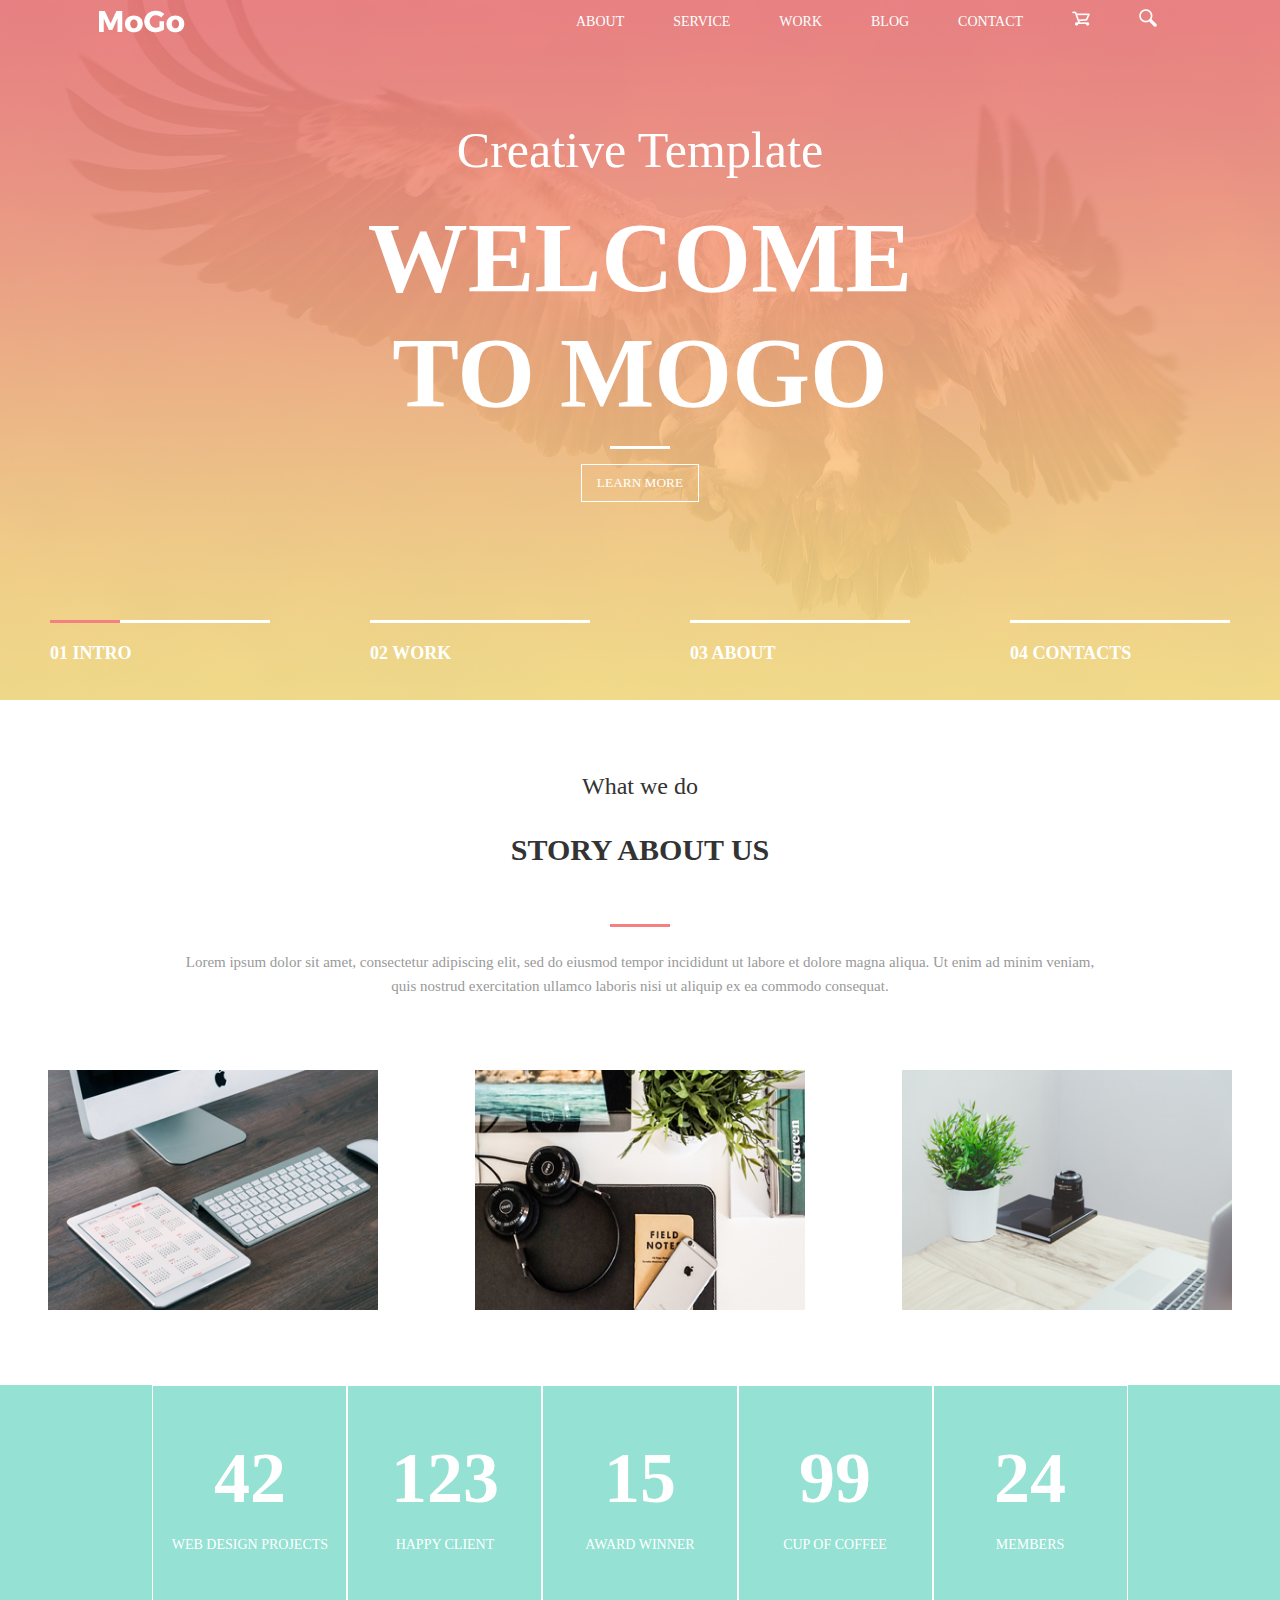
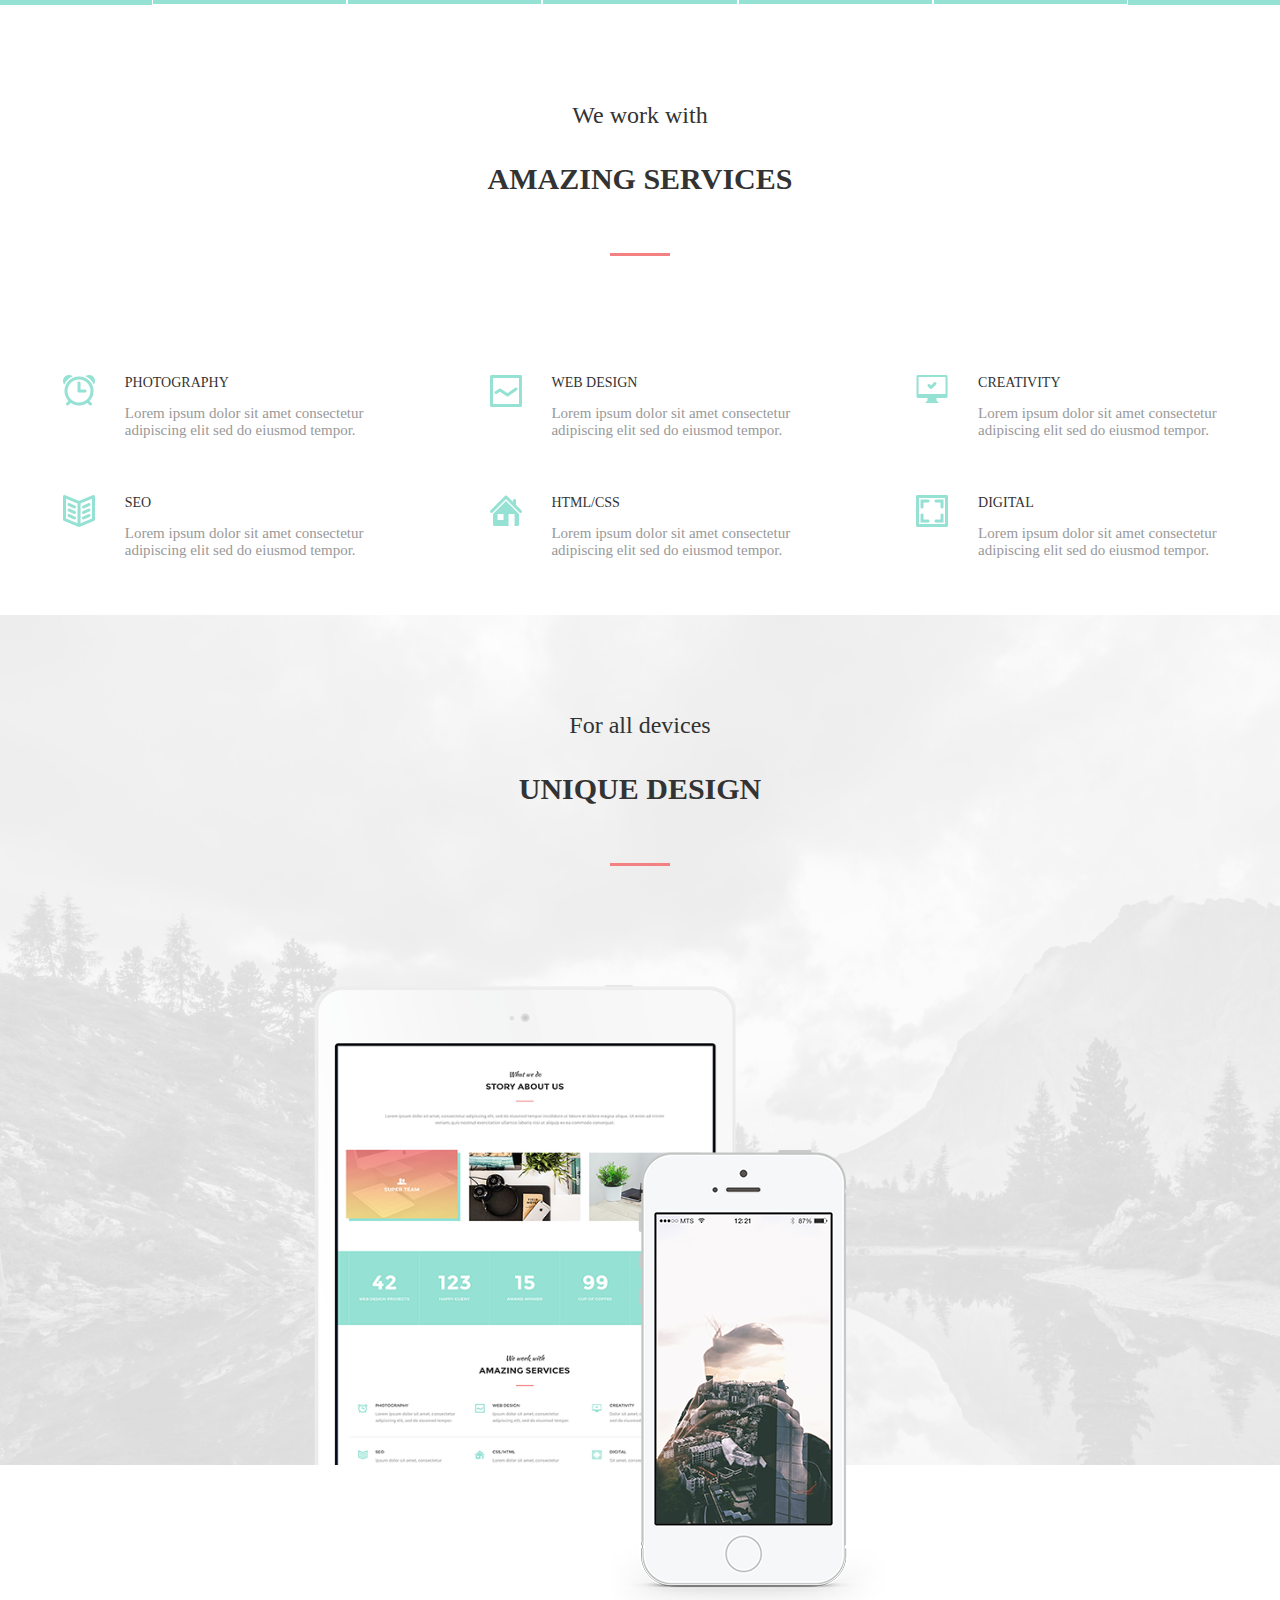
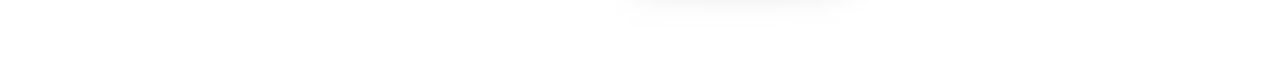
<file: Mogo/index.html>
<!DOCTYPE html>
<html lang="en">
<head>
    <meta charset="UTF-8">
    <meta http-equiv="X-UA-Compatible" content="IE=edge">
    <meta name="viewport" content="width=device-width, initial-scale=1.0">
    <link rel="stylesheet" href="style.css">
    <title>Document</title>
</head>
<body>
    <div class="start">
        <div class="background">
            <img src="images/Layer 15.png" alt="">
        </div>
        <header>
            <div class="logo">
                <img src="images/MoGo.png" alt="">
            </div>
            <div class="menu">
                <ul>
                    <li>About</li>
                    <li>Service</li>
                    <li>Work</li>
                    <li>Blog</li>
                    <li>Contact</li>
                    <li>
                        <img src="images/SHOPPING CART.png" alt="">
                    </li>
                    <li>
                        <img src="images/MAGNIFYING GLASS.png" alt="">
                    </li>
                </ul>
            </div>
        </header>
        <div class="text">
            <div class="creative">Creative Template</div>
            <div class="welcome">Welcome</div>
            <div class="welcome">To Mogo</div> 
            <div class="line3">
            <div class="line2"></div>
            </div>
            <div class="but">
                <button>Learn more</button>
            </div>
        </div>
        <div class="bottom">
            <div class="section">
                <div class="line4"></div>
                <div class="line5"></div>
                <p>01 Intro</p>
            </div>
            <div class="section">
                <div class="line4"></div>
                <p>02 Work</p>
            </div>
            <div class="section">
                <div class="line4"></div>
                <p>03 About</p>
            </div>
            <div class="section">
                <div class="line4"></div>
                <p>04 Contacts</p>
            </div>
        </div>
    </div>
    <div class="sec1">
        <p class="what">What we do</p>
        <p class="story">Story about us</p>
        <div class="line7">
            <div class="line6"></div>
        </div>
        <p class="lorem">Lorem ipsum dolor sit amet, consectetur adipiscing elit, sed do eiusmod tempor incididunt ut labore et dolore magna aliqua. Ut enim ad minim veniam,</p>
        <p class="lorem">quis nostrud exercitation ullamco laboris nisi ut aliquip ex ea commodo consequat.</p>
    </div>
    <div class="sec2">
        <div>
            <img src="images/img1.png" alt="" class="img">
            <img src="images/USERS.png" alt="" class="user">
        </div>
        <div>
            <img src="images/img2.png" alt="" class="img">
            <img src="images/USERS.png" alt="" class="user">
        </div>
        <div>
            <img src="images/img3.png" alt="" class="img">
            <img src="images/USERS.png" alt="" class="user">
        </div>
    </div>
    <div class="sec3">
        <div class="number1">
        </div>
        <div class="numbers">
            <div>42</div>
            <p>Web Design Projects</p>
        </div>
        <div class="numbers">
            <div>123</div>
            <p>happy client</p>
        </div>
        <div class="numbers">
            <div>15</div>
            <p>award winner</p>
        </div>
        <div class="numbers">
            <div>99</div>
            <p>cup of coffee</p>
        </div>
        <div class="numbers">
            <div>24</div>
            <p>members</p>
        </div>
        <div class="number1">
        </div>
    </div>
    <div class="sec1">
        <p class="what">We work with</p>
        <p class="story">Amazing Services</p>
        <div class="line7">
            <div class="line6"></div>
        </div>
    </div>
    <div class="sec4">
        <div class="sec5">
            <div> <img src="images/ALARM.png" alt=""> </div>
            <div class="text1">
                <p class="photo">PHOTOGRAPHY</p>
                <p class="lorem1">Lorem ipsum dolor sit amet consectetur </p>
                <p class="lorem1">adipiscing elit sed do eiusmod tempor.</p>
            </div>
        </div>
        <div class="sec5">
            <div> <img src="images/LINE GRAPH.png" alt=""> </div>
            <div class="text1">
                <p class="photo">web design</p>
                <p class="lorem1">Lorem ipsum dolor sit amet consectetur </p>
                <p class="lorem1">adipiscing elit sed do eiusmod tempor.</p>
            </div>
        </div>
        <div class="sec5">
            <div> <img src="images/COMPUTER _ OK.png" alt=""> </div>
            <div class="text1">
                <p class="photo">creativity</p>
                <p class="lorem1">Lorem ipsum dolor sit amet consectetur </p>
                <p class="lorem1">adipiscing elit sed do eiusmod tempor.</p>
            </div>
        </div>
    </div>
    <div class="sec4">
        <div class="sec5">
            <div> <img src="images/BOOK 2.png" alt=""> </div>
            <div class="text1">
                <p class="photo">seo</p>
                <p class="lorem1">Lorem ipsum dolor sit amet consectetur </p>
                <p class="lorem1">adipiscing elit sed do eiusmod tempor.</p>
            </div>
        </div>
        <div class="sec5">
            <div> <img src="images/HOME.png" alt=""> </div>
            <div class="text1">
                <p class="photo">html/css</p>
                <p class="lorem1">Lorem ipsum dolor sit amet consectetur </p>
                <p class="lorem1">adipiscing elit sed do eiusmod tempor.</p>
            </div>
        </div>
        <div class="sec5">
            <div> <img src="images/IMAGE.png" alt=""> </div>
            <div class="text1">
                <p class="photo">digital</p>
                <p class="lorem1">Lorem ipsum dolor sit amet consectetur </p>
                <p class="lorem1">adipiscing elit sed do eiusmod tempor.</p>
            </div>
        </div>
    </div>
    <div class="sec6">
        <div class="sec1">
            <p class="what">For all devices</p>
            <p class="story">UNIQUE DESIGN</p>
            <div class="line7">
                <div class="line6"></div>
            </div>
        </div>
        <div class="ipad">
            <img src="images/ipad.png" alt="">
        </div>
        <div class="iphone">
            <img src="images/iphone.png" alt="">
        </div>
    </div>
    <div class="sec7"></div>

</body>
</html>
</file>
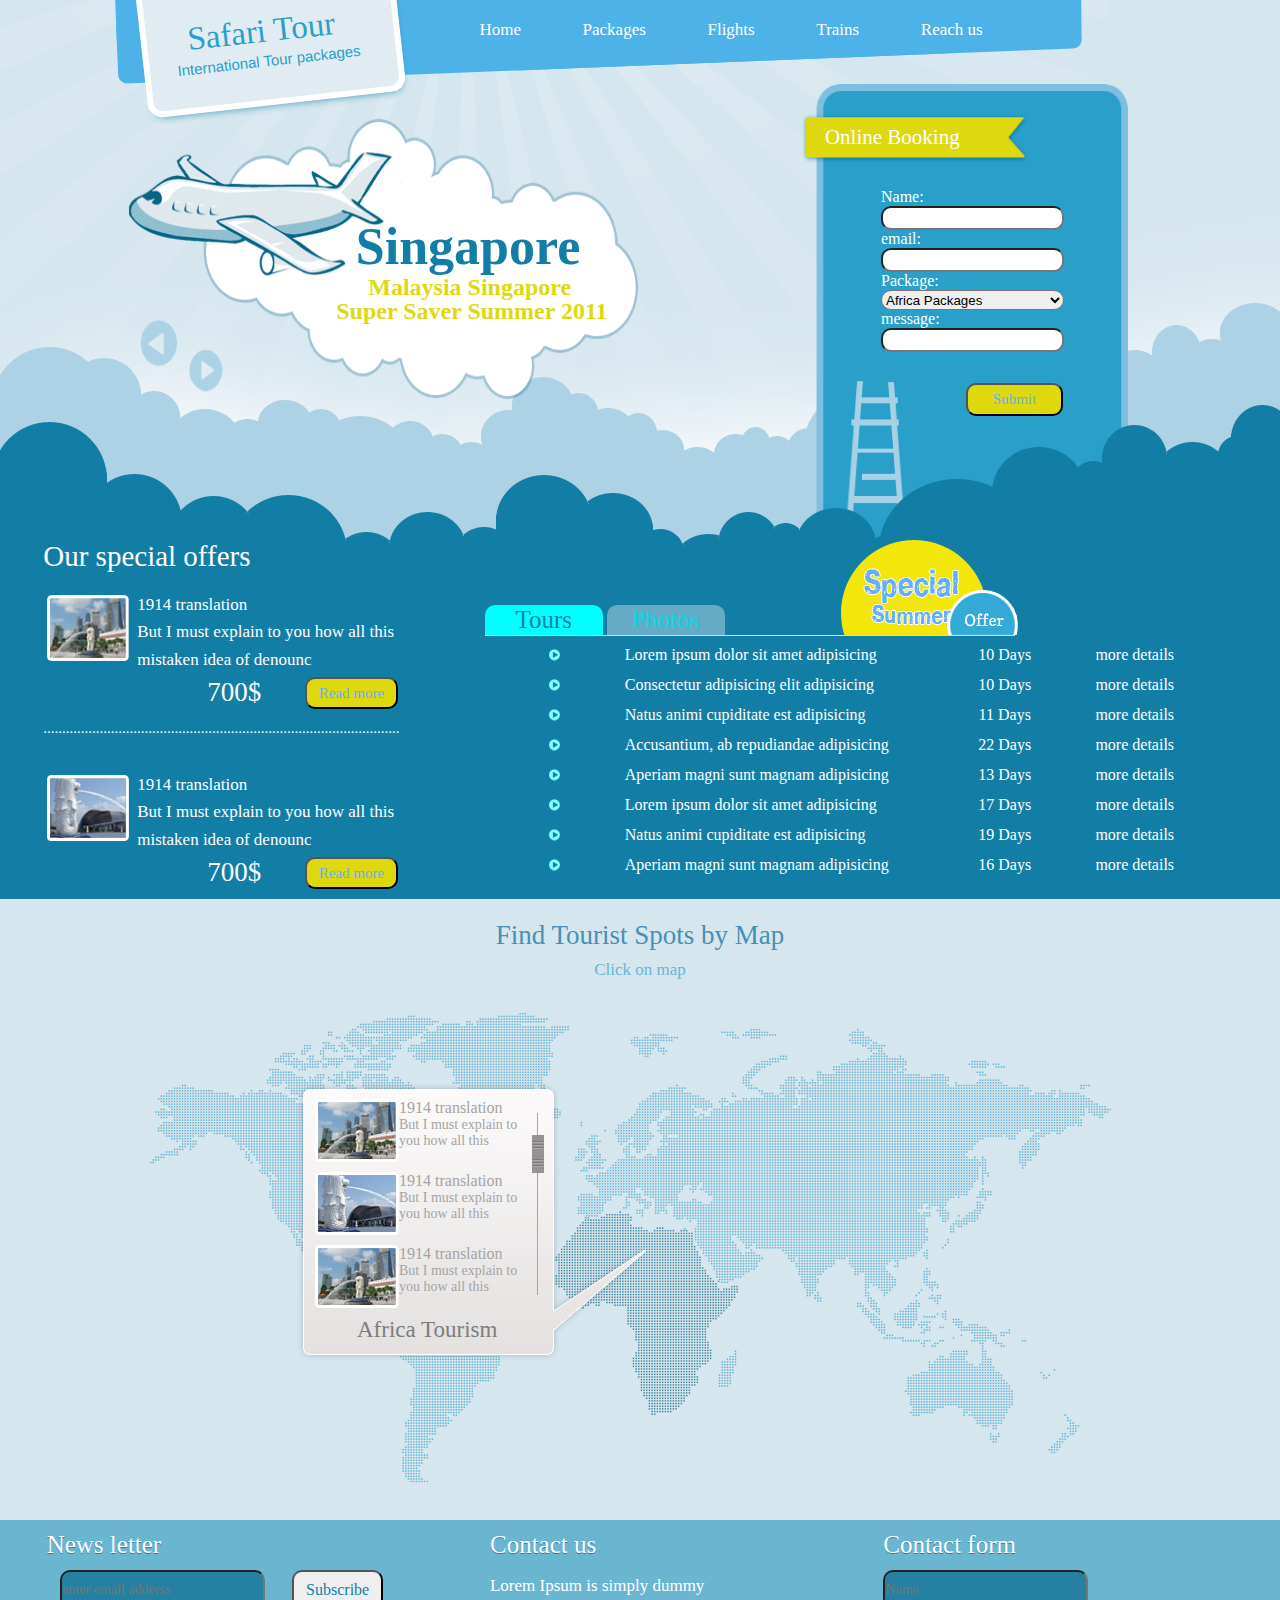
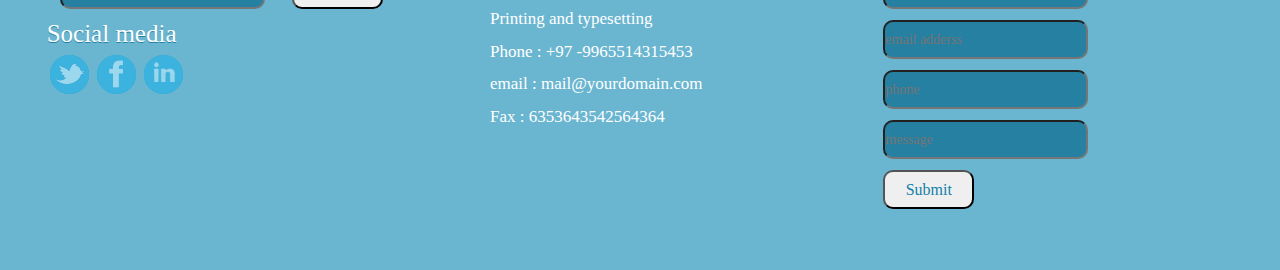
<file: SafariTours/index.html>
<!DOCTYPE html>
<html lang="en">
<head>
    <meta charset="UTF-8">
    <meta http-equiv="X-UA-Compatible" content="IE=edge">
    <meta name="viewport" content="width=device-width, initial-scale=1.0">
    <link rel="stylesheet" href="style.css">
    <title>Document</title>
</head>
<body>
    <div class="start">
        <header>
            <div class="logo">
                <img src="img/logo.png" alt="">
                <p class="safari">Safari Tour</p>
                <p class="int">International Tour packages</p>
            </div>
            <div class="menu">
                <img src="img/menu.png" alt="">
                <ul>
                    <li>Home</li>
                    <li>Packages</li>
                    <li>Flights</li>
                    <li>Trains</li>
                    <li>Reach us</li>
                </ul>
            </div>
        </header>
        <div class="plane">
            <img src="img/plane.png" alt="">
            <p class="singapore">Singapore</p>
            <p class="summer1">Malaysia Singapore</p>
            <p class="summer">Super Saver Summer 2011</p>
        </div>
        <div class="onlinebooking">
            <img src="img/booking bg.png" alt="" class="booking">
            <p>Online Booking</p>
            <div class="form">
                <div class="name">Name:</div> <input type="text">
                <div class="name">email:</div><input type="text">
                <div class="name">Package:</div> 
                <select name="package" id="">
                    <option value="1">Africa Packages</option>
                    <option value="2">The USA Packages</option>
                    <option value="3">Italy Packages</option>
                    <option value="4">Spain Packages</option>
                    <option value="5">Russia Packages</option>
                </select>
                <div class="name">message:</div><input type="text">
                <button>Submit</button>
            </div>
        </div>
        <div class="clouds">
            <img src="img/cloud 2.png" alt="" class="cloud2">
            <img src="img/cloud 1.png" alt="" class="cloud1">
        </div>
    </div>
    <div class="sec1">
        <div class="our">
        <div>
            <p>Our special offers</p>
            <div class="sec2">
                <img src="img/Layer 19.png" alt="">
                <div class="text">
                    <p>1914 translation </p>
                    <p>But I must explain to you how all this</p> 
                    <p>mistaken idea of denounc</p>
                </div>
            </div>
            <div class="price">
                <div class="readmore">
                    <p>700$</p>
                    <button>Read more</button>
                </div>
            </div>
            <div class="line1">
                <p>...............................................................................................</p>
            </div>
            <div class="sec2">
                 <img src="img/Layer 19 copy.png" alt="">
                 <div class="text">
                    <p>1914 translation </p>
                    <p>But I must explain to you how all this</p> 
                    <p>mistaken idea of denounc</p>
                </div>
            </div>
            <div class="price">
                <div class="readmore">
                    <p>700$</p>
                    <button>Read more</button>
                </div>
            </div>
        </div>
        <div>
            <div class="offer">
                <img src="img/Offer.png" alt=""> 
                <div  class="sec3">
                    <div class="tour">Tours</div>
                    <div class="photos">Photos</div>
                </div>
            </div>
            <div class="sec4">
                <div class="icons">
                   <div class="icon"><img src="img/arrow.png" alt=""></div> 
                   <div class="icon"><img src="img/arrow.png" alt=""></div>
                   <div class="icon"><img src="img/arrow.png" alt=""></div>
                   <div class="icon"><img src="img/arrow.png" alt=""></div>
                   <div class="icon"><img src="img/arrow.png" alt=""></div>
                   <div class="icon"><img src="img/arrow.png" alt=""></div>
                   <div class="icon"><img src="img/arrow.png" alt=""></div>
                   <div class="icon"><img src="img/arrow.png" alt=""></div>
                </div>
                <div class="text2">
                    <div>Lorem ipsum dolor sit amet adipisicing</div>
                    <div>Consectetur adipisicing elit adipisicing</div>
                    <div>Natus animi cupiditate est adipisicing</div>
                    <div>Accusantium, ab repudiandae adipisicing</div>
                    <div>Aperiam magni sunt magnam adipisicing</div>
                    <div>Lorem ipsum dolor sit amet adipisicing</div>
                    <div>Natus animi cupiditate est adipisicing</div>
                    <div>Aperiam magni sunt magnam adipisicing</div>
                </div>
                <div class="days">
                    <div>10 Days</div>
                    <div>10 Days</div>
                    <div>11 Days</div>
                    <div>22 Days</div>
                    <div>13 Days</div>
                    <div>17 Days</div>
                    <div>19 Days</div>
                    <div>16 Days</div>
                </div>
                <div class="details">
                    <div>more details</div>
                    <div>more details</div>
                    <div>more details</div>
                    <div>more details</div>
                    <div>more details</div>
                    <div>more details</div>
                    <div>more details</div>
                    <div>more details</div>
                </div>
            </div>
        </div>
       </div> 
    </div>
    <div class="sec5">
        <div class="title">
            <p class="find">Find Tourist Spots by Map</p>
            <p class="click">Click on map</p>
        </div>
        <div class="sec6">
            <div class="sec7">
                <img src="img/Layer 19.png" alt="">
                    <div>
                        <p class="translation">1914 translation </p>
                        <p class="explain">But I must explain to </p> 
                        <p class="explain">you how all this</p>
                    </div>
            </div>
            <div class="sec7">
                <img src="img/Layer 19 copy.png" alt="">
                    <div>
                        <p class="translation">1914 translation </p>
                        <p class="explain">But I must explain to </p> 
                        <p class="explain">you how all this</p>
                    </div>
            </div>
            <div class="sec7">
                <img src="img/Layer 19.png" alt="">
                    <div>
                        <p class="translation">1914 translation </p>
                        <p class="explain">But I must explain to </p> 
                        <p class="explain">you how all this</p>
                    </div>
            </div>
        </div>
        <p class="africa">Africa Tourism</p>
    </div>
    <div class="sec8">
        <div class="sec9">
            <p>News letter</p>
            <div class="sec10">
                 <input type="text" name="" id="" placeholder="enter email adderss">
                 <button class="butt">Subscribe</button>
            </div>
            <p>Social media</p>
            <div class="icon">
                <img src="img/tw.png" alt="">
                <img src="img/fb.png" alt="">
                <img src="img/in.png" alt="">
            </div>
        </div>
        <div class="sec11">
            <p class="contact">Contact us</p>
            <p class="info">Lorem Ipsum is simply dummy </p>  
            <p class="info">Printing and typesetting</p>  
            <p class="info">Phone : +97 -9965514315453</p> 
            <p class="info">email : mail@yourdomain.com</p>
            <p class="info">Fax : 6353643542564364</p>
        </div>
        <div class="sec12">
            <p>Contact form</p>
            <div><input type="text" placeholder="Name"></div>
            <div><input type="text" placeholder="email adderss"></div>
            <div><input type="number" placeholder="phone"></div>
            <div><input type="text" placeholder="message"></div>
            <div><button class="butt">Submit</button></div>
        </div>
    </div>
</body>
</html>
</file>
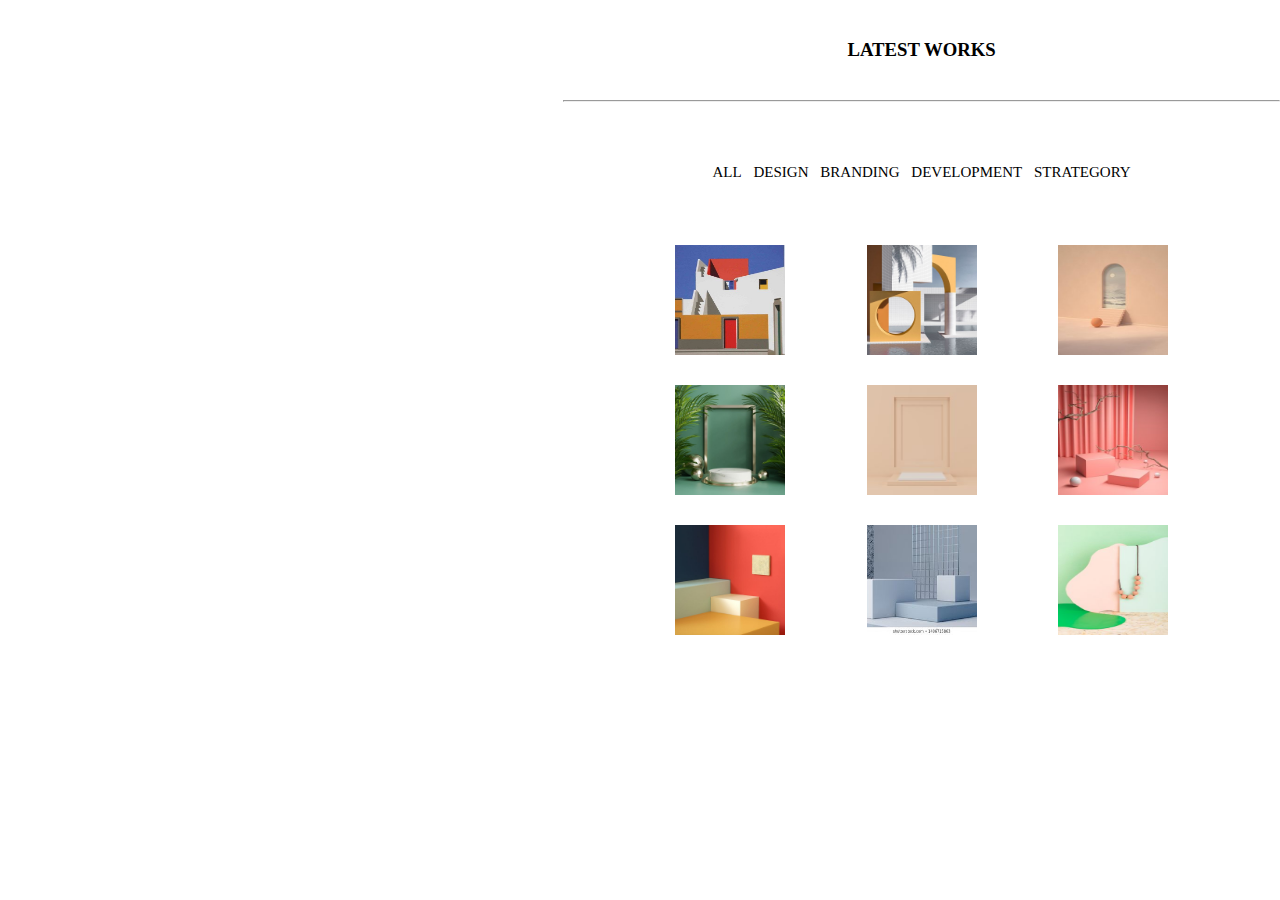
<file: Startup/index.html>
<!DOCTYPE html>
<html lang="en">
<head>
    <meta charset="UTF-8">
    <meta http-equiv="X-UA-Compatible" content="IE=edge">
    <meta name="viewport" content="width=device-width, initial-scale=1.0">
    <link rel="stylesheet" href="style.css">
    <title>Document</title>
</head>
<body>
    <div class="whole">
        <div class="start">
            <header>
                <div class="logo">
                    <h3>STARTUP</h3>
                </div>
                <div class="menu">
                    <ul>
                        <li>HOME</li>
                        <li>SERVICES</li>
                        <li>ABOUT</li>
                        <li>BLOG</li>
                        <li>CONTACT</li>
                    </ul>
                </div>
            </header>
            <div class="text">
                <h1>WELCOME TO STARTUP</h1>
                <p>Your Favourite Creative Agency Template</p>
            </div>
            <div class="but">
                <div class="button">
                    <p>GET STARTED</p>
                </div>
            </div>
        </div>
        <div class="carcase">
            <div class="title">
                <h3>LATEST WORKS</h3>
            </div>
                <hr>
            <div class="menu1">
                <ul>
                    <li>ALL</li>
                    <li>DESIGN</li>
                    <li>BRANDING</li>
                    <li>DEVELOPMENT</li>
                    <li>STRATEGORY</li>
                </ul>
            </div>
            <section>
                <div class="section">
                    <div class="imgs">
                        <div>
                            <img src="img/1.jpg" alt="">
                        </div>
                        <div>
                            <img src="img/4.jpg" alt="">
                        </div>
                        <div>
                            <img src="img/2.jpg" alt="">
                        </div>
                    </div>
                    <div class="imgs">
                         <div>
                            <img src="img/3.jpg" alt="">
                        </div>
                        <div>
                            <img src="img/5.jpg" alt="">
                        </div>
                        <div>
                            <img src="img/6.jpg" alt="">
                        </div>
                    </div>
                    <div class="imgs">
                         <div>
                            <img src="img/7.jpg" alt="">
                        </div>
                        <div>
                            <img src="img/8.jpg" alt="">
                        </div>
                        <div>
                            <img src="img/9.jpg" alt="">
                        </div>
                    </div>
                </div>
            </section>
        </div>
    </div>
</body>
</html>
</file>
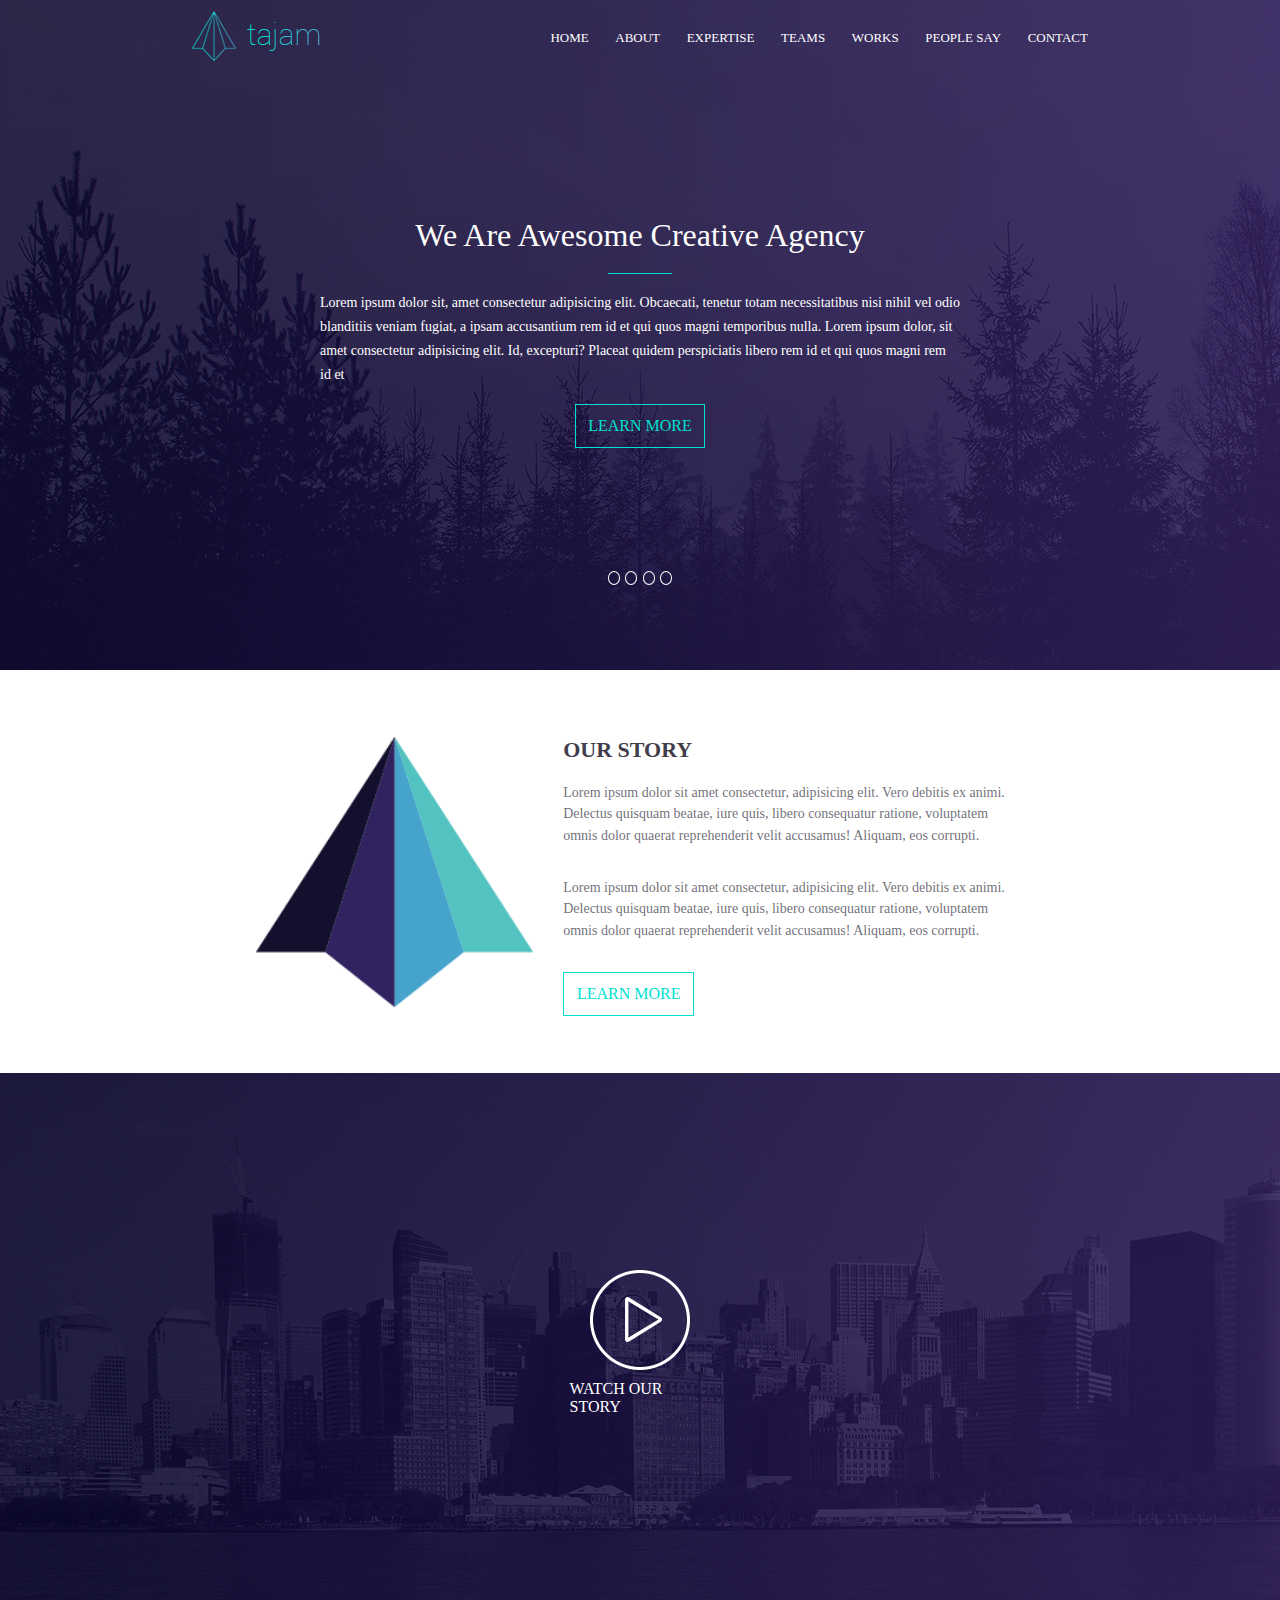
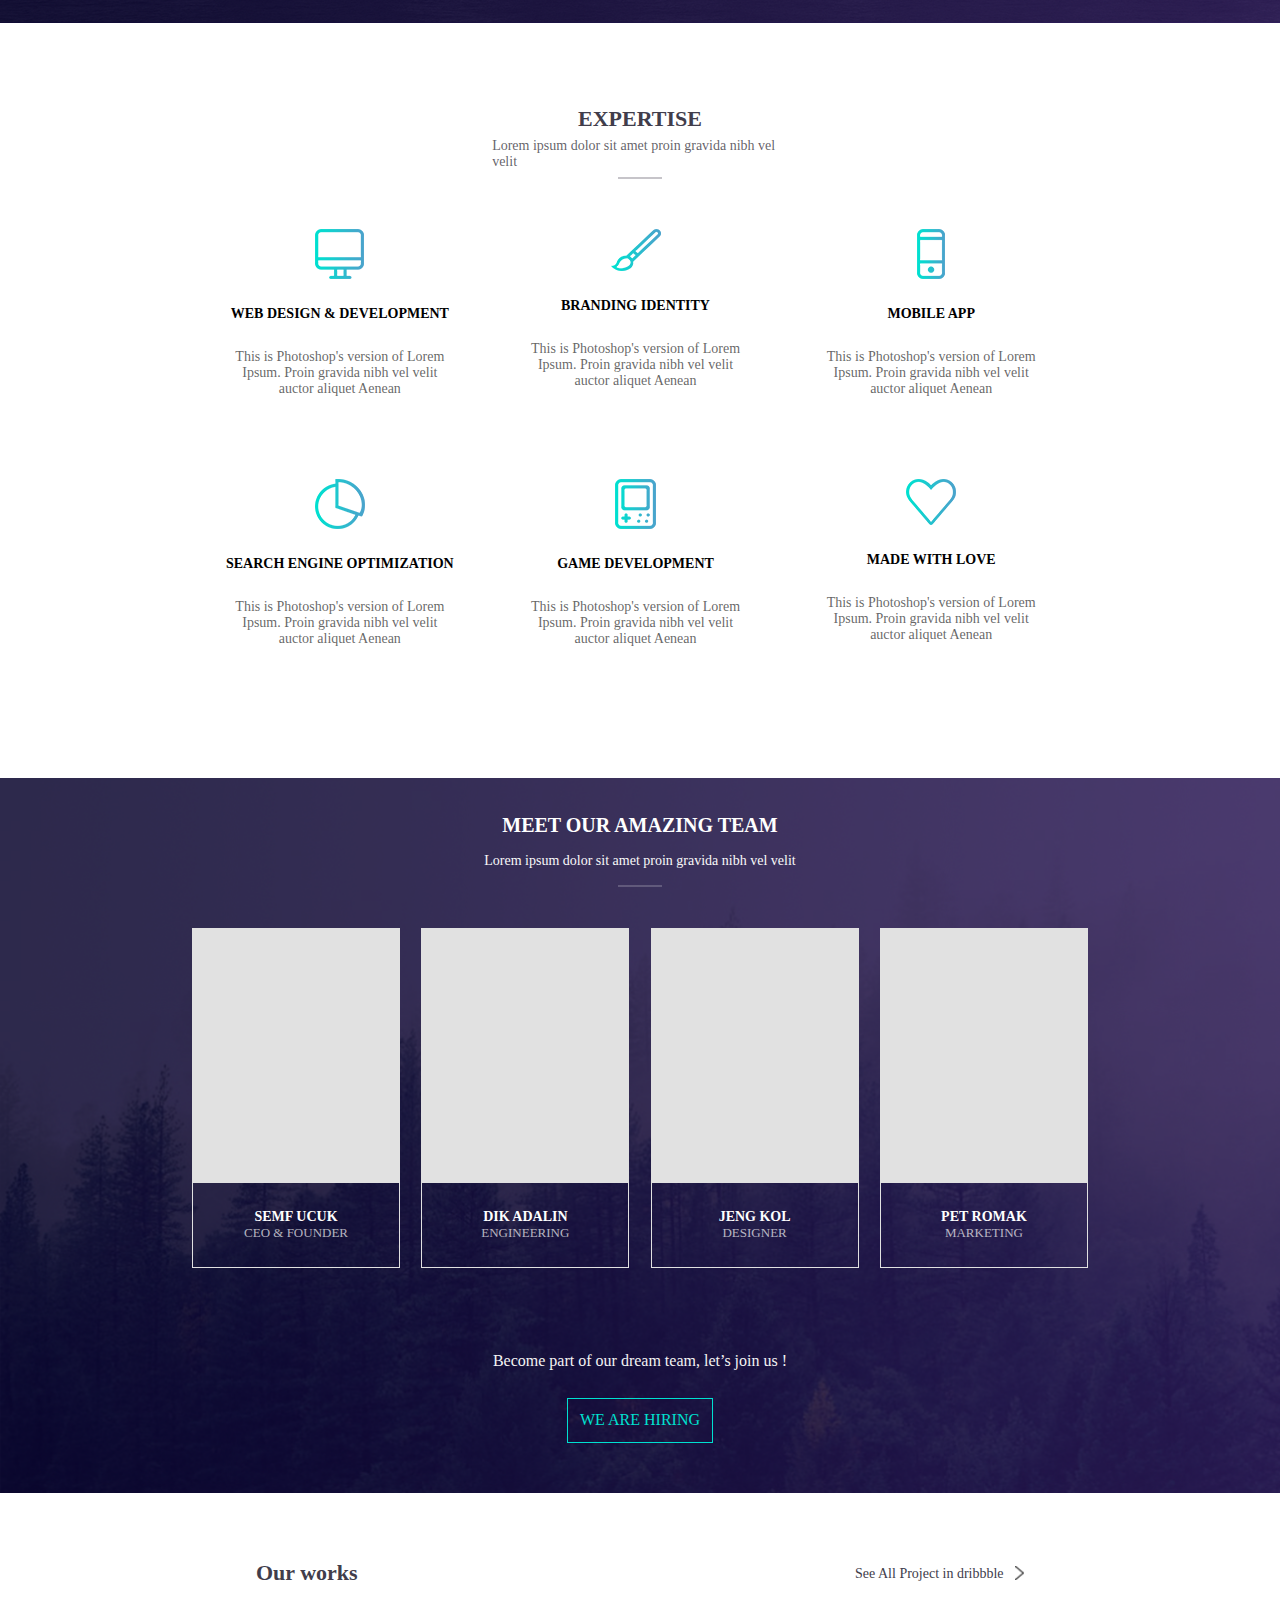
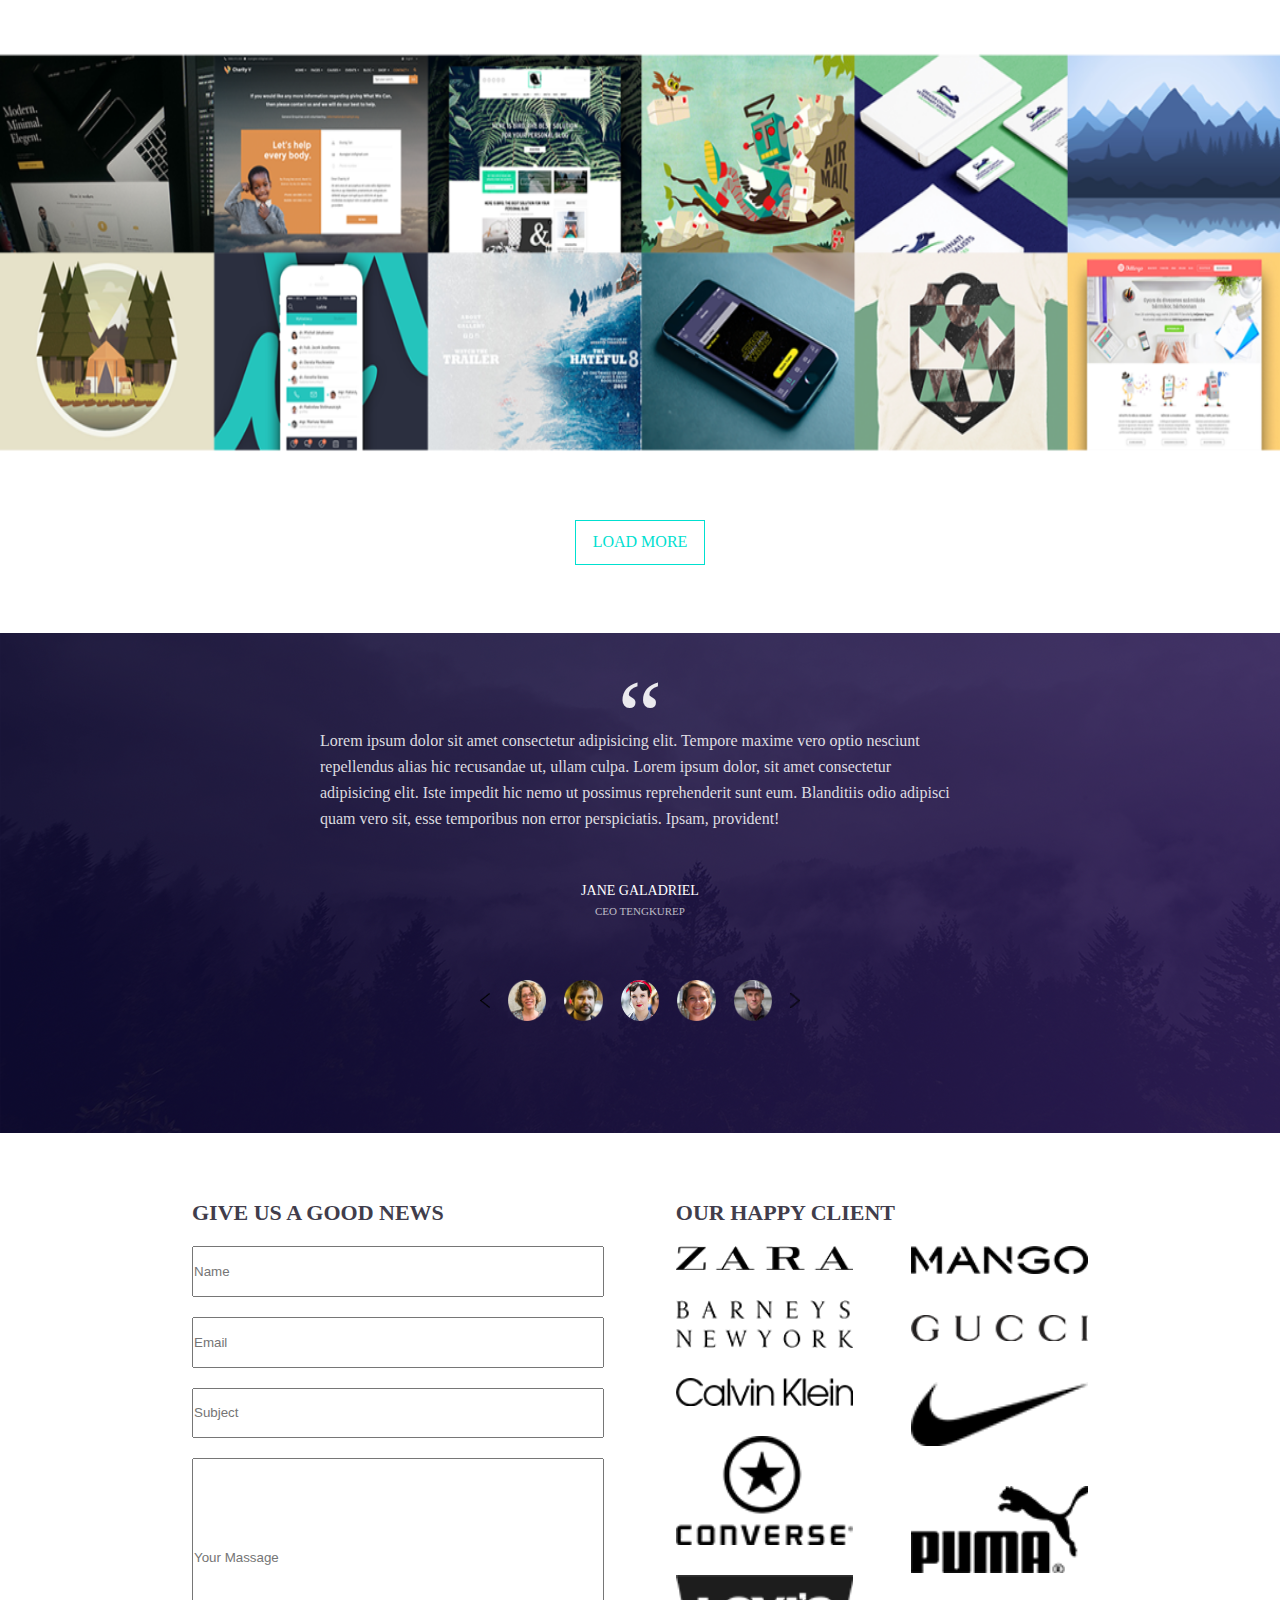
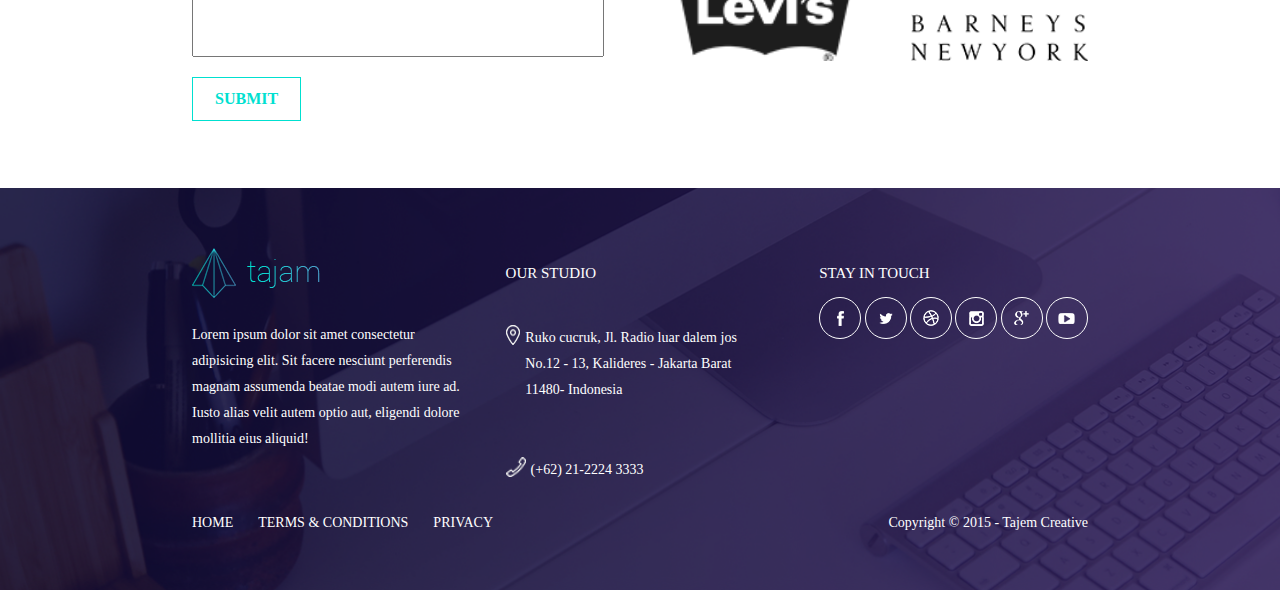
<file: Tajam/index.html>
<!DOCTYPE html>
<html lang="en">
<head>
    <meta charset="UTF-8">
    <meta http-equiv="X-UA-Compatible" content="IE=edge">
    <meta name="viewport" content="width=device-width, initial-scale=1.0">
    <link rel="stylesheet" href="style.css">
    <title>Document</title>
</head>
<body>
    <div class="sec1">
        <header>
            <div class="logo">
                <img src="img/logo.png" alt="">
            </div>
            <div class="menu">
                <ul>
                    <li>Home</li>
                    <li>About</li>
                    <li>expertise</li>
                    <li>teams</li>
                    <li>works</li>
                    <li>people say</li>
                    <li>contact</li>
                </ul>
            </div>
        </header>
        <div class="sec2">
            <p class="we">We Are Awesome Creative Agency</p>
            <div class="line1"></div>
            <p class="lorem">Lorem ipsum dolor sit, amet consectetur adipisicing 
                elit. Obcaecati, tenetur totam necessitatibus nisi 
                nihil vel odio blanditiis veniam fugiat, a ipsam 
                accusantium rem id et qui quos magni temporibus 
                nulla. Lorem ipsum dolor, sit amet consectetur 
                adipisicing elit. Id, excepturi? Placeat quidem 
                perspiciatis libero rem id et qui quos magni rem id et</p>
            <div class="learn">
                <p>Learn more</p>
            </div>
        </div>
        <div class="sec3">
            <div class="dot"></div>
            <div class="dot"></div>
            <div class="dot"></div>
            <div class="dot"></div>
        </div>
    </div>
    <div class="sec4">
        <div class="sec5">
            <img src="img/your logo.png" alt="">
            <div class="text1">
                <p class="our">OUR STORY</p>
                <p class="lorem1">Lorem ipsum dolor sit amet consectetur, adipisicing elit. Vero debitis ex animi. Delectus quisquam beatae, iure quis, libero consequatur ratione, voluptatem omnis dolor quaerat reprehenderit velit accusamus! Aliquam, eos corrupti.</p>
                <p class="lorem1">Lorem ipsum dolor sit amet consectetur, adipisicing elit. Vero debitis ex animi. Delectus quisquam beatae, iure quis, libero consequatur ratione, voluptatem omnis dolor quaerat reprehenderit velit accusamus! Aliquam, eos corrupti.</p>
                <div class="learn1">
                    <p>Learn more</p>
                </div>
            </div>
        </div>
    </div>
    <div class="sec6">
        <div class="sec7">
            <img src="img/play.png" alt="">
            <p>WATCH OUR STORY</p>
        </div>
    </div>
    <div class="sec8">
        <div class="sec10">
            <div class="sec9">
                <p class="exp">EXPERTISE</p>
                <p class="lorem2">Lorem ipsum dolor sit amet proin gravida nibh vel velit</p>
                <div class="line2"></div>
            </div>
            <div class="sec11">
                <div class="row">
                    <div class="info">
                        <img src="img/tv.png" alt="">
                        <p class="title">WEB DESIGN & DEVELOPMENT</p>
                        <p class="lorem3">This is Photoshop's version  of Lorem</p>
                        <p class="lorem3">Ipsum. Proin gravida nibh vel velit</p>
                        <p class="lorem3">auctor aliquet Aenean</p>
                    </div>
                    <div class="info">
                        <img src="img/brush.png" alt="">
                        <p class="title">BRANDING IDENTITY</p>
                        <p class="lorem3">This is Photoshop's version  of Lorem</p>
                        <p class="lorem3">Ipsum. Proin gravida nibh vel velit</p>
                        <p class="lorem3">auctor aliquet Aenean</p>
                    </div>
                    <div class="info">
                        <img src="img/phone.png" alt="">
                        <p class="title">MOBILE APP</p>
                        <p class="lorem3">This is Photoshop's version  of Lorem</p>
                        <p class="lorem3">Ipsum. Proin gravida nibh vel velit</p>
                        <p class="lorem3">auctor aliquet Aenean</p>
                    </div>
                </div>
                <div class="row">
                    <div class="info">
                        <img src="img/part.png" alt="">
                        <p class="title">SEARCH ENGINE OPTIMIZATION</p>
                        <p class="lorem3">This is Photoshop's version  of Lorem</p>
                        <p class="lorem3">Ipsum. Proin gravida nibh vel velit</p>
                        <p class="lorem3">auctor aliquet Aenean</p>
                    </div>
                    <div class="info">
                        <img src="img/game.png" alt="">
                        <p class="title">GAME DEVELOPMENT</p>
                        <p class="lorem3">This is Photoshop's version  of Lorem</p>
                        <p class="lorem3">Ipsum. Proin gravida nibh vel velit</p>
                        <p class="lorem3">auctor aliquet Aenean</p>
                    </div>
                    <div class="info">
                        <img src="img/heart.png" alt="">
                        <p class="title">MADE WITH LOVE</p>
                        <p class="lorem3">This is Photoshop's version  of Lorem</p>
                        <p class="lorem3">Ipsum. Proin gravida nibh vel velit</p>
                        <p class="lorem3">auctor aliquet Aenean</p>
                    </div>
                </div>
            </div>
        </div>
    </div>
    <div class="sec12">
        <div class="sec13">
            <div class="sec14">
                <p class="meet">MEET OUR AMAZING TEAM</p>
                <p class="lorem4">Lorem ipsum dolor sit amet proin gravida nibh vel velit</p>
                <div class="line3"></div>
            </div>
            <div class="sec15">
                <div class="details">
                    <div class="white"></div>
                    <div class="title2">
                        <p class="semf">SEMF UCUK</p>
                        <p class="ceo">CEO & FOUNDER</p>
                    </div>
                </div>
                <div class="details">
                    <div class="white"></div>
                    <div class="title2">
                        <p class="semf">DIK ADALIN</p>
                        <p class="ceo">ENGINEERING</p>
                    </div>
                </div>
                <div class="details">
                    <div class="white"></div>
                    <div class="title2">
                        <p class="semf">JENG KOL</p>
                        <p class="ceo">DESIGNER</p>
                    </div>
                </div>
                <div class="details">
                    <div class="white"></div>
                    <div class="title2">
                        <p class="semf">PET ROMAK</p>
                        <p class="ceo">MARKETING</p>
                    </div>
                </div>
            </div>
            <div class="sec16">
                <p>Become part of our dream team, let’s join us !</p>
                <div class="hiring">WE ARE HIRING</div>
            </div>
        </div>
    </div>
    <div class="sec17">
        <div class="sec18">
            <div class="works">
                <p class="ourr">Our works</p>
                <p class="see">See All Project in dribbble
                    <img src="img/right154.png" alt="">
                </p>
            </div>
        </div>
        <div class="sec19">
            <img src="img/imgs.PNG" alt="">
        </div>
        <div class="load">
            <div class="more">Load more</div>
        </div>
    </div>
    <div class="sec20">
        <div class="sec21">
            <p class="text2">“</p>
            <p class="lorem5">Lorem ipsum dolor sit amet 
                consectetur adipisicing elit. 
                Tempore maxime vero optio nesciunt 
                repellendus alias hic recusandae ut, 
                ullam culpa. Lorem ipsum dolor, sit 
                amet consectetur adipisicing elit. 
                Iste impedit hic nemo ut possimus 
                reprehenderit sunt eum. Blanditiis 
                odio adipisci quam vero sit, esse 
                temporibus non error perspiciatis. 
                Ipsam, provident!</p>
            <div class="text3">
                <p class="jane">JANE GALADRIEL</p>
                <p class="ceoo">CEO TENGKUREP</p>
            </div>
            <div class="imgs">
                <img src="img/left154.png" alt="" class="icon">
                <img src="img/1.png" alt="" class="people">
                <img src="img/2.png" alt="" class="people">
                <img src="img/3.png" alt="" class="people">
                <img src="img/4.png" alt="" class="people">
                <img src="img/5.png" alt="" class="people">
                <img src="img/right154.png" alt="" class="icon">
            </div>
        </div>
    </div>
    <div class="sec22">
        <div class="sec23">
            <div class="form">
                <p>GIVE US A GOOD NEWS</p>
                <input type="text" placeholder="Name" class="inp">
                <input type="email" placeholder="Email" class="inp">
                <input type="text" placeholder="Subject" class="inp">
                <input type="text" placeholder="Your Massage" class="massage">
                <div class="sub">SUBMIT</div>
            </div>
            <div class="client">
                <p>OUR HAPPY CLIENT</p>
            <div class="sec24">
                <div class="logos">
                    <img src="img/Zara_Logo.svg.png" alt="">
                    <img src="img/1280px-Barneys_New_York_Logo.svg.png" alt="">
                    <img src="img/Calvin_klein_logo.svg.png" alt="">
                    <img src="img/Converse_logo.svg.png" alt="">
                    <img src="img/1280px-Levi's_logo.svg.png" alt="">
                </div>
                <div class="logos">
                    <img src="img/Logo_of_Mango_(new).svg.png" alt="">
                    <img src="img/1280px-Gucci_Logo.svg.png" alt="">
                    <img src="img/1280px-Logo_NIKE.svg.png" alt="">
                    <img src="img/Puma_Logo.svg.png" alt="">
                    <img src="img/1280px-Barneys_New_York_Logo.svg.png" alt="">
                </div>
            </div>
            </div>
        </div>
    </div>
    <div class="sec25">
        <div class="sec26">
            <div class="sec27">
                <div class="sec28">
                    <img src="img/logo.png" alt="">
                    <p class="lorem6">Lorem ipsum dolor sit amet consectetur 
                    adipisicing elit. Sit facere nesciunt 
                    perferendis magnam assumenda beatae modi 
                    autem iure ad. Iusto alias velit autem 
                    optio aut, eligendi dolore mollitia eius 
                    aliquid!</p>
                </div>
                <div class="sec28">
                    <p class="stay">OUR STUDIO</p>
                    <div class="contact">
                        <div class="phone">
                            <img src="img/place.png" alt="">
                            <p>Ruko cucruk, Jl. Radio luar dalem jos No.12 - 13, Kalideres - Jakarta Barat 11480- Indonesia</p>
                        </div>
                        <div class="phone">
                            <img src="img/phone351.png" alt="">
                            <p>(+62) 21-2224 3333</p>
                        </div>
                    </div>
                </div>
                <div class="sec28">
                    <p class="stay">STAY IN TOUCH</p>
                    <div class="soc">
                        <div class="socicon">
                            <img src="img/facebook25.png" alt="">
                        </div>
                        <div class="socicon">
                            <img src="img/twitter16.png" alt="">
                        </div>
                        <div class="socicon">
                            <img src="img/dribbble4.png" alt="">
                        </div>
                        <div class="socicon">
                            <img src="img/instagram3.png" alt="">
                        </div>
                        <div class="socicon">
                            <img src="img/google26.png" alt="">
                        </div>
                        <div class="socicon">
                            <img src="img/youtube13.png" alt="">
                        </div>
                    </div>
                </div>
            </div>
            <div class="footer">
                <div class="menu1">
                    <ul>
                        <li>HOME</li>
                        <li>TERMS & CONDITIONS</li>
                        <li>PRIVACY</li>
                    </ul>
                </div>
                <div class="rights">
                    <p>Copyright © 2015 - Tajem Creative</p>
                </div>
            </div>
        </div>
    </div>
</body>
</html>
</file>
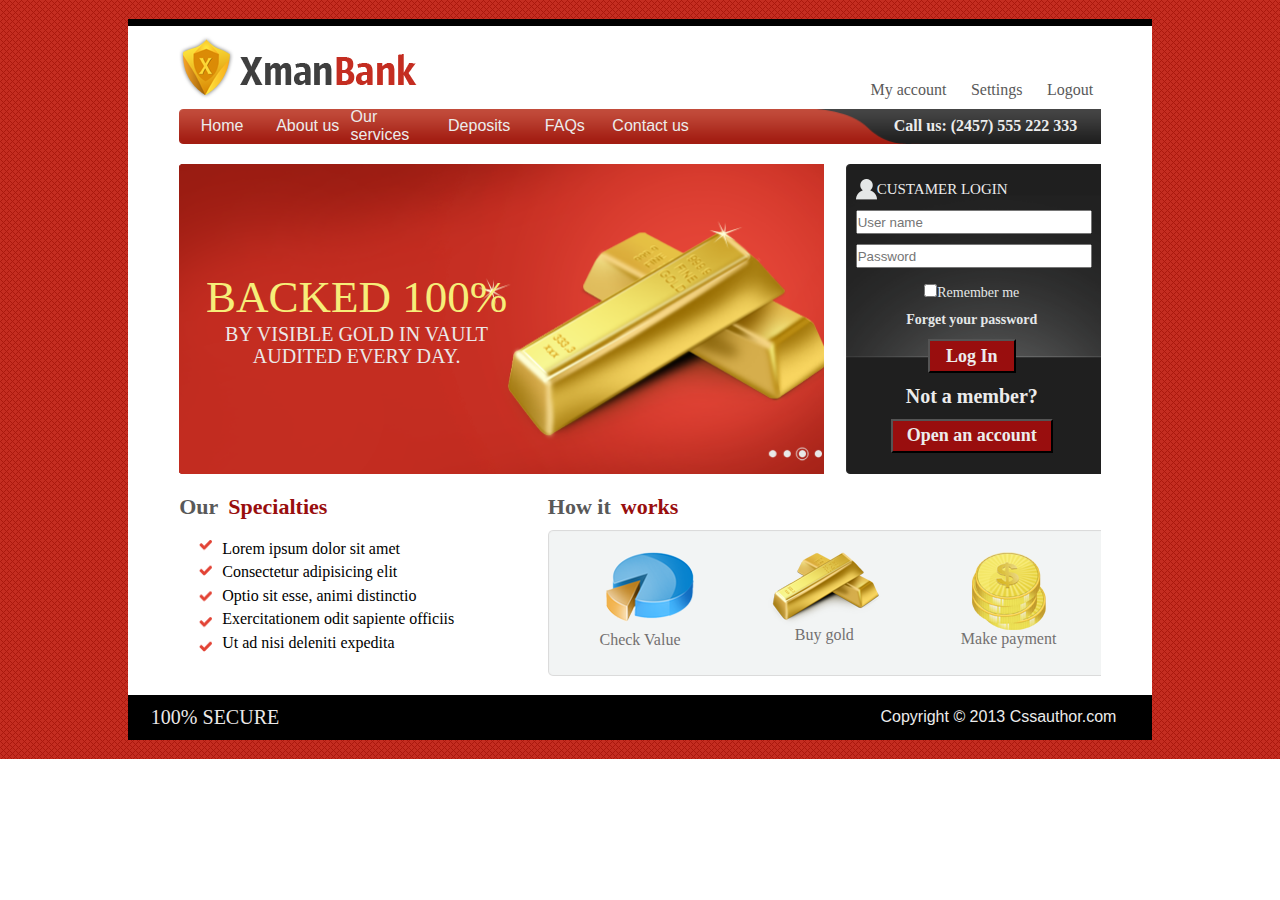
<file: Xman bank/index.html>
<!DOCTYPE html>
<html lang="en">
<head>
    <meta charset="UTF-8">
    <meta http-equiv="X-UA-Compatible" content="IE=edge">
    <meta name="viewport" content="width=device-width, initial-scale=1.0">
    <link rel="stylesheet" href="style.css">
    <title>Document</title>
</head>
<body>
    <div class="bg">
        <div class="psd">
            <div class="line1"></div>
                <div class="sec1">
                    <header>
                        <div class="logo">
                            <img src="img/logo.png" alt="">
                        </div>
                        <div class="menu1">
                            <ul>
                                <li>My account</li>
                                <li>Settings</li>
                                <li>Logout</li>
                            </ul>
                        </div>
                    </header>
                    <div class="sec2">
                        <div class="menu2">
                            <ul>
                                <li>Home</li>
                                <li>About us</li>
                                <li>Our services</li>
                                <li>Deposits</li>
                                <li>FAQs</li>
                                <li>Contact us</li>
                            </ul>
                        </div>
                        <p>Call us: (2457) 555 222 333</p>
                    </div>
                    <div class="sec3">
                        <div class="gold">
                            <div class="text1">
                                <p class="h1">backed 100%</p>
                                <p class="txt">by visible gold in vault</p>
                                <p class="txt">audited every day.</p>
                            </div>
                        </div>
                        <div class="form">
                            <div class="sec4">
                                <div class="login">
                                    <img src="img/icon.png" alt="">
                                    <p>Custamer login</p>
                                </div>
                                <div class="info">
                                    <div class="name"><input type="text" placeholder="User name"></div>
                                    <div class="name"><input type="password" placeholder="Password"></div>
                                </div>
                                <div class="sec5">
                                    <div class="checkbox"><input type="checkbox">Remember me</div>
                                    <h3>Forget your password</h3>
                                    <button class="log">Log In</button>
                                    <h4>Not a member?</h4>
                                    <button class="open">Open an account</button>
                                </div>
                            </div>
                        </div>
                    </div>
                    <div class="sec6">
                        <div class="specialty">
                            <div class="text2">
                                <p class="our">Our</p>
                                <p class="spec">Specialties</p>
                            </div>
                            <div class="lorem">
                                <img src="img/icons.png" alt="">
                                <div class="lorem1">
                                    <p>Lorem ipsum dolor sit amet</p>
                                    <p>Consectetur adipisicing elit</p>
                                    <p>Optio sit esse, animi distinctio</p>
                                    <p>Exercitationem odit sapiente officiis</p>
                                    <p>Ut ad nisi deleniti expedita</p>
                                </div>
                            </div>
                        </div>
                        <div class="work">
                            <div class="text2">
                                <p class="our">How it</p>
                                <p class="spec">works</p>
                            </div>
                            <div class="sec7">
                                <div class="check">
                                    <div class="sec8">
                                        <img src="img/group 1.png" alt="">
                                        <p>Check Value</p>
                                    </div>
                                    <div class="sec8">
                                        <img src="img/group 2.png" alt="">
                                        <p>Buy gold</p>
                                    </div>
                                    <div class="sec8">
                                        <img src="img/group 3.png" alt="">
                                        <p>Make payment</p>
                                    </div>
                                </div>
                            </div>
                        </div>
                    </div>
                </div>
            <div class="sec9">
                <div class="footer">
                    <div class="sec10">
                        <p>100%  secure</p>
                    </div>
                    <div class="sec11">
                        <p>Copyright © 2013   Cssauthor.com</p>
                    </div>
                </div>
            </div>
        </div>
    </div>
</body>
</html>
</file>
<file: Mogo/style.css>
*{
    margin: 0;
    padding: 0;
}
.background img{
    width: 100%;
    height: 700px;
}
.start{
    width: 100%;
    height: 700px;
    position: relative;
    z-index: 1;
}
header{
    width: 100%;
    position: absolute;
    z-index: 2;
    bottom: 660px;
    display: flex;
    justify-content: space-around;
    align-items: center;
}
.logo{
    width: 20%;
    height: 37px;  
    display: flex;
    align-items: center;   
    cursor: pointer;
}
.menu ul li{
    list-style: none;
    font-size: 14px;
    font-family: "Montserrat";
    color: rgb(255, 255, 255);
    text-transform: uppercase;
    line-height: 23px;
    cursor: pointer;
}
.menu ul{
    width: 630px;
    height: 37px;
    display: flex;
    justify-content: space-around;
    align-items: center;
}
.menu ul li:hover{
    border-bottom:3px solid rgb(252, 227, 138);
    color: rgb(252, 227, 138);
}
.text{
    width: 100%;
    position: absolute;
    z-index: 2;
    top: 100px;
}
.creative{
    font-size: 50px;
    font-family: cursive;
    color: rgb(255, 255, 255);
    display: flex;
    justify-content: center;
    align-items: center;
    cursor: pointer;
    height: 100px;
}
.welcome{
    font-size: 100px;
    font-family: "Montserrat";
    color: rgb(255, 255, 255);
    font-weight: bold;
    text-transform: uppercase;
    display: flex;
    justify-content: center;
    cursor: pointer;
}
.line2{
    background-color: rgb(255, 255, 255);
    width: 60px;
    height: 3px;
    display: flex;
    justify-content: center;
}
.line3{
    width: 100%;
    height: 34px;
    display: flex;
    justify-content: center;
    align-items: center;
}
.but{
    width: 100%;
    display: flex;
    justify-content: center;
}
button{
    border: 1px solid rgb(255, 255, 255);
    font-family: "Montserrat";
    color: rgb(255, 255, 255);
    text-transform: uppercase;
    padding: 10px 15px;
    background-color:unset;
}
button:hover{
    cursor: pointer;
    background-color: rgb(252, 227, 138);
}
.bottom{
    width: 100%;
    position: absolute;
    display: flex;
    justify-content: space-around;
    z-index: 2;
    height: 65px;
    top: 620px;
}
.line4{
    background-color: rgb(255, 255, 255);
    width: 220px;
    height: 3px;
}
.section p{
    font-size: 18px;
    font-family: "Montserrat";
    color: rgb(255, 255, 255);
    font-weight: bold;
    text-transform: uppercase;
    height: 50px;
    margin-top: 20px;
}
.line5{
    background-color: rgb(243, 129, 129);
    position: absolute;
    bottom: 62px;
    width: 70px;
    height: 3px;
    z-index: 3;
}
.sec1{
    width: 100%;
    height: 370px;
    display: flex;
    flex-direction: column;
    justify-content: center;
    align-items: center;
}
.what{
    font-size: 24px;
    font-family: cursive;
    color: rgb(51, 51, 51);
    line-height: 1.2;
}
.story{
    font-size: 30px;
    font-family: "Montserrat";
    color: rgb(51, 51, 51);
    font-weight: bold;
    text-transform: uppercase;
    line-height: 1.2;
    height: 100px;
    display: flex;
    align-items: center;
}
.line6{
    background-color: rgb(243, 129, 129);
    width: 60px;
    height: 3px;
}
.lorem{
    font-size: 15px;
    font-family: "Roboto";
    color: rgb(153, 153, 153);
    line-height: 1.6;
}
.line7{
    height: 50px;
    display: flex;
    align-items: center;
}
.img{
    width: 330px;
    height: 240px;
    position: relative;
    z-index: 2;
}
.sec2{
    width: 100%;
    height: 315px;
    display: flex;
    justify-content: space-around;
}
.user{
    position: absolute;
    z-index: 1;
    top: 1070px;
    width: 330px;
    height: 240px;
    display: flex;
}
.img:hover{
    opacity: 0.2;
    cursor: pointer;
    box-shadow: 5px 5px 5px 5px rgb(10, 170, 141);
}
.sec3{
    width: 100%;
    height: 220px;
    display: flex;
}
.numbers{
    width: 15.2%;
    background-color: rgb(149, 225, 211);
    border: 0.5px solid rgb(255, 255, 255);
    display: flex;
    flex-direction: column;
    justify-content: center;
    align-items: center;
}
.numbers div{
    font-size: 72px;
    font-family: "Montserrat";
    color: rgb(255, 255, 255);
    font-weight: bold;
    text-transform: uppercase;
    height: 100px;
}
.number1{
    width: 12%;
    background-color: rgb(149, 225, 211);
}
.numbers p{
    font-size: 14px;
    font-family: "Montserrat";
    color: rgb(255, 255, 255);
    text-transform: uppercase;
}
.sec5{
    width: 330px;
    height: 120px;
}
.text1{
    display: flex;
    flex-direction: column;
}
.sec5{
    display: flex;
    justify-content: space-around;
}
.photo{
    font-size: 14px;
    font-family: "Montserrat";
    color: rgb(51, 51, 51);
    text-transform: uppercase;
    height: 30px;
}
.lorem1{
    font-size: 15px;
    font-family: "Roboto";
    color: rgb(153, 153, 153);
}
.sec4{
    display: flex;
    justify-content: space-around;
}
.sec6{
    background-image: url(images/Layer\ 45.png);
    width: 100%;
    height: 850px;
    position: relative;
    z-index: 1;
}
.ipad img{
    width: 503px;
    height: 511px;
    position: absolute;
    z-index: 2;
    left: 275px;
    bottom: 0px;
}
.iphone img{
    position: absolute;
    z-index: 3;
    left: 611px;
    bottom: -161px;
}
.sec7{
    width: 100%;
    height: 200px;
}
</file>
<file: SafariTours/style.css>
*{
    margin: 0;
    padding: 0;
}
.start{
    background-image: url(img/bg.png);
    height: 540px;
    width: 100%;
    background-repeat: no-repeat;
}
.menu img{
    position: relative;
    z-index: 2;
    left: 115px;
}
.logo img{
    position: absolute;
    z-index: 4;
    left: 135px;
}
.menu ul li{
    list-style: none;
    font-size: 17px;
    font-family: "AGSouvenir";
    color: rgb(255, 255, 255);
}
header p{
    position: absolute;
    z-index: 5;
}
.safari{
    font-size: 33px;
    font-family: "AGAalenBold";
    color: rgb(41, 159, 202);
    line-height: 1.576;
    -webkit-transform: matrix( 0.99412884330589,-0.10820278604219,0.10820278604219,0.99412884330589,0,0);
    left: 187.02px;
    top: 5px;
    cursor: pointer;
}
.int{
    font-size: 15px;
    font-family: "Arial";
    color: rgb(41, 159, 202);
    line-height: 3.467;
    -webkit-transform: matrix( 0.9936960744977,-0.11210758907343,0.11210758907344,0.9936960744977,0,0);
    left: 177.243px;
    top: 35.126px;
    cursor: pointer;
}
.menu ul{
    position: absolute;
    z-index: 5;
    display: flex;
    left: 448.572px;
    top: 20.986px;
    width: 565px;
    height: 19px;
    justify-content: space-around;
    align-items: center;
}
.menu ul li:hover{
    cursor: pointer;
    border-bottom: 2px solid rgb(255, 255, 255);
}
.plane img{
    position: absolute;
    z-index: 4;
    left: 129px;
    top: 119px;
    width: 509px;
    height: 280px;
}
.singapore{
    font-size: 52px;
    font-family: "a_BighausTitulBrk";
    color: rgb(18, 126, 165);
    font-weight: bold;
    position: absolute;
    left: 355.799px;
    top: 217.001px;
    z-index: 5;
    cursor: pointer;
}
.cloud2{
    position: absolute;
    z-index: 3;
    top: 303px;
}
.cloud1{
    position: absolute;
    z-index: 6;
    top: 405px;
}
.summer{
    font-size: 24px;
    font-family: "a_CooperBlackNr";
    color: rgb(222, 217, 14);
    line-height: 1.16;
    position: absolute;
    left: 336.261px;
    top: 297.687px;
    z-index: 5;
    font-weight: bold;
    cursor: pointer;
}
.summer1{
    font-size: 24px;
    font-family: "a_CooperBlackNr";
    color: rgb(222, 217, 14);
    line-height: 1.16;
    position: absolute;
    left: 368.261px;
    top: 273.687px;
    z-index: 5;
    font-weight: bold;
    cursor: pointer;
}
.booking{
    position: absolute;
    left: 802px;
    top: 84px;
    width: 326px;
    height: 557px;
    z-index: 5;
}
.online{
    position: absolute;
    left: 789px;
    top: 116px;
    width: 236px;
    height: 49px;
    z-index: 6;
}
.onlinebooking p{
    font-size: 21px;
    font-family: "AGLettericaBoldBold";
    color: rgb(255, 255, 255);
    position: absolute;
    left: 824.924px;
    top: 124.863px;
    z-index: 6;
}
.onlinebooking p:hover{
    cursor: pointer;
    padding: 2px;
}
.form{
    display: flex;
    flex-direction: column;
    justify-content: space-around;
    width: 185px;
    position: absolute;
    left: 881px;
    top: 188px;
    z-index: 6;
}
.form input{
    width: 179px;
    height: 20px;
    border-radius: 10px;
}
select{
    width: 183px;
    height: 20px;
    border-radius: 10px;
}
.name{
    color: rgb(255, 255, 255);
}
.form button{
    left: 85px;
    top: 195px;
    width: 97px;
    height: 33px;
    border-radius: 10px;
    cursor: pointer;
    background-color: rgb(222, 217, 14);
    font-size: 15px;
    font-family: "AGLettericaBoldBold";
    color: rgb(100, 175, 252);
    position: absolute;
    z-index: 9;
}
.sec1{
    position: absolute;
    z-index: 6;
    width: 1098px;
}
.our{
    display: flex;
    justify-content: space-around;
    width: 1278px;
}
.our p{
    font-size: 29px;
    font-family: "ABodoniNovaNrItalic";
    color: rgb(255, 255, 255);
    width: 230px;
    height: 55px;
}
.sec2 p{
    font-size: 17px;
    width: 257px;
}
.sec2{
    width: 355px;
    height: 82px;
    display: flex;
    justify-content: space-around;
}
.sec2 img{
    width: 82px;
    height: 66px;
}
.text{
    display: flex;
    flex-direction: column;
}
.line1 p{
    font-size: 15px;
    font-family: "AGBenguiatCyrBook";
    color: rgb(255, 255, 255);
}
.readmore button{
    width: 270px;
    height: 32px;
    background-color: rgb(222, 217, 14);
    border-radius: 10px;
    font-size: 15px;
    font-family: "AGLettericaBoldBold";
    color: rgb(100, 175, 252);
    cursor: pointer;
}
.readmore p{
    font-size: 27px;
    font-family: "AGBenguiatCyrBook";
    color: rgb(255, 255, 255);
    margin-right: 20px;
}
.readmore{
    display: flex;
    width: 191px;
    height: 43px;
}
.price{
    display: flex;
    justify-content: end;
}
.tour{
    width: 118px;
    height: 30px;
    background-color: cyan;
    border-radius: 10px 10px 0px 0px;
    color: rgb(18, 126, 165);
    font-size: 25px;
    display: flex;
    justify-content: center;
    align-items: center;
    cursor: pointer;
}
.photos:hover{
    cursor: pointer;
    background-color: cyan;
    color: rgb(18, 94, 122);
}
.photos{
    width: 118px;
    height: 30px;
    background-color: rgb(137, 191, 211);
    opacity: 0.7;
    font-size: 25px;
    display: flex;
    justify-content: center;
    align-items: center;
    color: cyan;
    border-radius: 10px 10px 0px 0px;
}
.sec3{
    display: flex;
    width: 240px;
    justify-content: space-between;
    position: absolute;
    bottom: 265px;
}
.sec4{
    display: flex;
}
.icons{
    display: flex;
    flex-direction: column;
}
.icon{
    width: 30px;
    height: 30px;
    display: flex;
    justify-content: center;
    align-items: center;
}
.text2{
    font-size: 16px;
    font-family: "Colaborate";
    color: rgb(255, 255, 255);
}
.text2 div{
    height: 30px;
    width: 350px;
    display: flex;
    align-items: center;
}
.days div{
    height: 30px;
    width: 60px;
    display: flex;
    justify-content: center;
    align-items: center;
    font-size: 16px;
    font-family: "Colaborate";
    color: rgb(255, 255, 255);
}
.details div{
    height: 30px;
    width: 200px;
    display: flex;
    align-items: center;
    justify-content: center;
    font-size: 16px;
    font-family: "Colaborate";
    color: rgb(255, 255, 255); 
}
.sec5{
    background-image: url(img/scroll\ shads.png);
    width: 1280px;
    height: 750px;
    position: relative;
    top: 230px;
}
.title p{
    width: 100%;
    text-align: center;
    height: 40px;
    cursor: pointer;
}
.find{
    font-size: 27px;
    font-family: "AGLettericaBoldBold";
    color: rgb(70, 144, 180);
}
.click{
    font-size: 17px;
    font-family: "AGLettericaBoldBold";
    color: rgb(106, 181, 208);
}
.title{
    width: 100%;
    height: 100px;
    position: absolute;
    bottom: 500px;
}
.sec6{
    position: absolute;
    bottom: 212px;
    left: 315px;
}
.sec7{
    display: flex;
    margin-top: 10px;
}
.translation{
    font-family: "Colaborate";
    color: rgb(164, 164, 164);
}
.explain{
    font-size: 14px;
    font-family: "Colaborate";
    color: rgb(164, 164, 164);
}
.africa{
    font-size: 23px;
    font-family: "Colaborate";
    color: rgb(125, 125, 125);
    position: absolute;
    left: 357px;
    bottom: 177px;
}
.sec8{
    width: 1280px;
    height: 350px;
    display: flex;
    justify-content: space-around;
    align-items: center;
    background-color: rgb(106, 181, 208);
    position: absolute;
    top: 1520px;
}
.sec9{
    width: 350px;
    height: 350px;
}
.sec9 p{
    height: 50px;
    font-size: 25px;
    font-family: "Colaborate";
    color: rgb(255, 255, 255);
    text-shadow: 0px 1px 0px rgba(15, 111, 146, 0.75);
    display: flex;
    align-items: center; 
}
.sec10{
    width: 350px;
    display: flex;
    justify-content: space-around;
}
.sec10 input{
    width: 201px;
    height: 35px;
    background-color: rgba(15, 111, 146, 0.75);
    color: white;
    font-size: 14px;
    font-family: "Colaborate";
    border-radius: 10px;
}
.butt{
    width: 91px;
    height: 39px;
    font-size: 16px;
    font-family: "Colaborate";
    color: rgb(19, 128, 167);
    border-radius: 10px;
}
.butt:hover{
    cursor: pointer;
    background-color: rgb(19, 128, 167);
    color: white;
}
.icon{
    width: 140px;
    display: flex;
    justify-content: space-around;
    cursor: pointer;
}
.contact{
    font-size: 25px;
    font-family: "Colaborate";
    color: rgb(255, 255, 255);
    text-shadow: 0px 1px 0px rgba(15, 111, 146, 0.75);
    height: 50px; 
    display: flex;
    align-items: center; 
}
.sec11{
    width: 300px;
    height: 350px;
}
.info{
    font-size: 17px;
    font-family: "Colaborate";
    color: rgb(255, 255, 255); 
    line-height: 1.929;       
}
.sec12{
    width: 350px;
    display: flex;
    flex-direction: column;
    height: 350px;
}
.sec12 input{
    width: 201px;
    height: 35px;
    background-color: rgba(15, 111, 146, 0.75);
    color: white;
    font-size: 14px;
    font-family: "Colaborate";
    border-radius: 10px;
}
.sec12 p{
    font-size: 25px;
    font-family: "Colaborate";
    color: rgb(255, 255, 255);
    text-shadow: 0px 1px 0px rgba(15, 111, 146, 0.75);
    height: 50px;  
    display: flex;
    align-items: center;
}
.sec12 div{
    height: 50px;
}
</file>
<file: Startup/style.css>
*{
    margin: 0;
    padding: 0;
}
.whole{
    width: 100%;
    display: flex;    
}
.start{
    width: 44%;
    height: 657px;
    background-image: url(https://i.pinimg.com/564x/ba/7e/ab/ba7eabcedd313bf934d35ccde3ac0782.jpg);
    background-size: cover;
    background-repeat: no-repeat;
}  
.logo{
    width: 60px;
    height: 20px;
    cursor: pointer;
}
.logo h3{
    font-family: monospace;
    color: white;
}
.menu{
    width: 335px;
}
.menu ul{
    display: flex;
    align-items: center;
    justify-content: space-around;
}
.menu ul li{
    list-style: none;
    color: white;
    font-size: 15px;
}
header{
    width: 100%;
    height: 50px;
    display: flex;
    align-items: center;
    justify-content: space-between;
}
.menu ul li:hover{
    color: rgb(121, 219, 121);
    border: 1px solid rgb(121, 219, 121);
    cursor: pointer;
}
.text{
    width: 100%;
    height: 190px;
    margin-top: 120px;
}
.text h1{
    color: white;
    text-align: center;
    height: 50px;
}
.text p{
    color: white;
    text-align: center;
}
.button{
    width: 116px;
    height: 40px;
    border: 2px solid white;
}
.button:hover{
    background-color: rgb(121, 219, 121);
    cursor: pointer;
}
.button p{
    color: white;
    display: flex;
    align-items: center;
    justify-content: center;
    width: 116px;
    height: 40px;
}
.but{
    width: 100%;
    height: 50px;
    display: flex;
    align-items: center;
    justify-content: center;
}
.carcase{
    width: 56%;
    height: 657px;
}
.title h3{
    height: 100px;
    display: flex;
    align-items: center;
    justify-content: center;
}
.menu1 ul li{
    list-style: none;
    font-size: 15px;
}
.menu1 ul{
    display: flex;
    align-items: center;
    justify-content: space-around;
    width: 60%;
}
.menu1{
    height: 140px;
    display: flex;
    align-items: center;
    justify-content: center;
}
.menu1 ul li:hover{
    cursor: pointer;
    color: rgb(121, 219, 121);
}
.imgs img{
    width: 110px;
    height: 110px;
    display: flex;
    justify-content: space-around;
    align-items: center;
    margin-top: 30px;
}
.section{
    width: 80%;
    height: 365px;
    display: flex;
    justify-content: space-around;
    align-items: center;
}
section{
    width: 100%;
    height: 365px;
    display: flex;
    align-items: center;
    justify-content: center;
}
.imgs img:hover{
    box-shadow: 5px 5px rgb(145, 144, 144);
    cursor: pointer;
    padding: 2px;
}
</file>
<file: Tajam/style.css>
*{
    margin: 0;
    padding: 0;
}
.sec1{
    width: 100%;
    height: 670px;
    background-image: url(img/BACKGROUND.png);
    background-size: cover;
    background-repeat: no-repeat;
    display: flex;
    flex-direction: column;
    align-items: center;
}
header{
    width: 70%;
    height: 75px;
    display: flex;
    justify-content: space-between;
    align-items: center;
}
.menu ul li{
    list-style: none;
    font-size: 13px;
    font-family: "Roboto";
    color: rgb(255, 255, 255);
    text-transform: uppercase;
}
.menu ul li:hover{
    color: rgb(0, 224, 208);
    cursor: pointer;
}
.menu{
    display: flex;
    width: 60%;
}
.menu ul{
    display: flex;
    justify-content: space-between;
    width: 100%;
}
.sec2{
    width: 50%;
    height: 496px;
    display: flex;
    flex-direction: column;
    align-items: center;
    justify-content: center;
}
.we{
    font-size: 32px;
    font-family: "PlayfairDisplay";
    color: rgb(255, 255, 255);
    height: 75px;
    display: flex;
    align-items: center;
}
.line1{
    background-color: rgb(0, 224, 208);
    width: 10%;
    height: 1px;    
}
.lorem{
    font-size: 14px;
    font-family: "Roboto";
    color: rgb(255, 255, 255);
    line-height: 1.714;
    height: 130px;
    display: flex;
    align-items: center;
}
.learn{
    border: 1px solid rgb(0, 224, 208);
    display: flex;
    align-items: center;
    justify-content: center;
    width: 20%;
    height: 42px;
    cursor: pointer;
}
.learn p{
    font-size: 16px;
    font-family: "HammersmithOne";
    color: rgb(0, 224, 208);
    text-transform: uppercase;
}
.dot{
    width: 16%;
    height: 90%;
    border-radius: 50%;
    border: 1px solid rgb(255, 255, 255);
}
.sec3{
    display: flex;
    justify-content: space-between;
    width: 5%;
    height: 13px;
}
.dot:hover{
    background-color: rgb(0, 224, 208);
    border: 1px solid rgb(0, 224, 208);
    cursor: pointer;
}
.sec4{
    width: 100%;
    height: 403px;
    display: flex;
    justify-content: center;
    align-items: center;
}
.sec5{
    width: 60%;
    height: 270px;
    display: flex;
    justify-content: space-between;
}
.text1{
    width: 60%;
}
.learn1{
    border: 1px solid rgb(0, 224, 208);
    display: flex;
    align-items: center;
    justify-content: center;
    width: 28%;
    height: 42px;
    cursor: pointer;
}
.learn1 p{
    font-size: 16px;
    font-family: "HammersmithOne";
    color: rgb(0, 224, 208);
    text-transform: uppercase;
}
.our{
    font-size: 22px;
    font-family: "PlayfairDisplay";
    color: rgb(65, 61, 75);
    font-weight: bold;
    height: 45px;
}
.lorem1{
    font-size: 14px;
    font-family: "Roboto";
    color: rgba(65, 61, 75, 0.749);
    line-height: 1.571;
    height: 95px;      
}
.sec6{
    width: 100%;
    height: 550px;
    background-image: url(img/overlay.png);
    background-size: cover;
    background-repeat: no-repeat;
    display: flex;
    align-items: center;
    justify-content: center;
}
.sec7 p{
    font-size: 16px;
    font-family: "Roboto";
    color: rgb(255, 255, 255);
    height: 57px;
    display: flex;
    align-items: center;
}
.sec7{
    width: 11%;
    height: 157px;
    display: flex;
    flex-direction: column;
    align-items: center;
}
.sec8{
    height: 755px;
    width: 100%;
    display: flex;
    justify-content: center;
    align-items: center;
}
.sec10{
    height: 590px;
    width: 70%;
    display: flex;
    align-items: center;
    flex-direction: column;
}
.sec9{
    width: 33%;
    height: 73px;
    display: flex;
    flex-direction: column;
    align-items: center;
}
.exp{
    font-size: 22px;
    font-family: "PlayfairDisplay";
    color: rgb(65, 61, 75);
    font-weight: bold;
}
.lorem2{
    font-size: 14px;
    font-family: "PlayfairDisplay";
    color: rgba(47, 45, 53, 0.749);
    height: 45px;
    display: flex;
    align-items: center;
}
.line2{
    background-color: rgb(65, 61, 75);
    opacity: 0.302;
    width: 15%;
    height: 2px; 
}
.sec11{
    width: 100%;
    height: 510px;
    padding: 50px 0 0 0;
}
.row{
    display: flex;
}
.info{
    width: 33%;
    height: 250px;
    display: flex;
    flex-direction: column;
    align-items: center;
}
.title{
    height: 70px;
    display: flex;
    align-items: center;
    font-size: 14px;
    font-family: "Roboto";
    color: black;
    font-weight: bold;
}
.lorem3{
    font-size: 14px;
    font-family: "Roboto";
    color: rgba(51, 51, 51, 0.749);
}
.sec12{
    width: 100%;
    height: 715px;
    background-image: url(img/overlay1.png);
    background-repeat: no-repeat;
    background-size: cover;
    display: flex;
    justify-content: center;
    align-items: center;
}
.sec13{
    width: 70%;
    height: 90%;
    display: flex;
    flex-direction: column;
    align-items: center;
}
.sec14{
    display: flex;
    flex-direction: column;
    align-items: center;
}
.meet{
    font-size: 20px;
    font-family: "PlayfairDisplay";
    color: rgb(255, 255, 255);
    font-weight: bold;
}
.lorem4{
    font-size: 14px;
    font-family: "PlayfairDisplay";
    color: rgb(249, 249, 249);
    height: 48px;
    display: flex;
    align-items: center;
}
.line3{
    background-color: rgb(255, 255, 255);
    opacity: 0.2;
    width: 14%;
    height: 2px;
}
.sec15{
    height: 423px;
    width: 100%;
    display: flex;
    align-items: center;
    justify-content: space-between;
}
.details{
    width: 23%;
    height: 80%;
    border: 1px solid rgb(225, 225, 225);
}
.white{
    background-color: rgb(225, 225, 225);
    width: 100%;
    height: 75%;
}
.title2{
    width: 100%;
    height: 25%;
    display: flex;
    flex-direction: column;
    align-items: center;
    justify-content: center;
}
.semf{
    font-size: 14px;
    font-family: "Roboto";
    color: rgb(255, 255, 255);
    font-weight: bold;
}
.ceo{
    font-size: 13px;
    font-family: "Roboto";
    color: rgba(250, 250, 250, 0.702);
}
.sec16{
    height: 147px;
    width: 100%;
    display: flex;
    flex-direction: column;
    align-items: center;
    justify-content: center;
}
.sec16 p{
    font-size: 16px;
    font-family: "Roboto";
    color: rgb(243, 243, 243);
    height: 50%;
    display: flex;
    align-items: center;
}
.hiring{
    width: 16%;
    height: 43px;
    border: 1px solid rgb(0, 224, 208);
    color: rgb(0, 224, 208);
    display: flex;
    align-items: center;
    justify-content: center;
    cursor: pointer;
}
.sec17{
    width: 100%;
    height: 740px;
}
.works{
    width: 60%;
    height: 25px;
    display: flex;
    justify-content: space-between;
    align-items: center;
}
.sec18{
    width: 100%;
    height: 160px;
    display: flex;
    justify-content: center;
    align-items: center;
}
.ourr{
    font-size: 22px;
    font-family: "PlayfairDisplay";
    color: rgb(65, 61, 75);
    font-weight: bold;
}
.see{
    font-size: 14px;
    font-family: "Roboto";
    color: rgb(65, 61, 75);
    width: 22%;
    height: 14px;
    display: flex;
    justify-content: space-between;
}
.sec19 img{
    width: 100%;
    height: 400px;
}
.load{
    display: flex;
    align-items: center;
    justify-content: center;
    width: 100%;
    height: 170px;
}
.more{
    width: 10%;
    height: 43px;
    border: 1px solid rgb(0, 224, 208);
    color: rgb(0, 224, 208);
    display: flex;
    align-items: center;
    justify-content: center;
    cursor: pointer;
    text-transform: uppercase;
}
.sec20{
    width: 100%;
    height: 500px;
    background-image: url(img/overlay3.png);
    background-size: cover;
    background-repeat: no-repeat;
    display: flex;
    align-items: center;
    justify-content: center;
}
.sec21{
    width: 50%;
    height: 90%;
    display: flex;
    flex-direction: column;
    align-items: center;
}
.text2{
    width: 100%;
    height: 70px;
    display: flex;
    justify-content: center;
    font-size: 100px;
    font-family: "PlayfairDisplay";
    color: rgba(255, 255, 255, 0.902);
}
.lorem5{
    font-size: 16px;
    font-family: "PlayfairDisplay";
    color: rgba(255, 255, 255, 0.851);
    line-height: 1.625;
}
.jane{
    font-size: 14px;
    font-family: "Roboto";
    color: rgb(255, 255, 255);
    line-height: 2;
}
.ceoo{
    font-size: 11px;
    font-family: "Roboto";
    color: rgba(255, 255, 255, 0.702);
}
.text3{
    width: 100%;
    height: 130px;
    display: flex;
    flex-direction: column;
    align-items: center;
    justify-content: center;
}
.imgs{
    width: 50%;
    height: 77px;
    display: flex;
    justify-content: space-between;
    align-items: center;
}
.icon{
    width: 3%;
    height: 19%;
}
.people{
    width: 12%;
    height: 54%;
}
.people:hover{
    width: 16%;
    height: 70%;
    cursor: pointer;
}
.sec22{
    width: 100%;
    height: 655px;
    display: flex;
    justify-content: center;
    align-items: center;
}
.sec23{
    height: 521px;
    width: 70%;
    display: flex;
    justify-content: space-between;
}
.form p{
    font-size: 22px;
    font-family: "PlayfairDisplay";
    color: rgb(65, 61, 75);
    font-weight: bold;
}
.form{
    display: flex;
    flex-direction: column;
    width: 46%;
}
.inp{
    height: 48px;
    margin-top: 20px;
}
.massage{
    height: 200px;
    margin-top: 20px;
}
.sub{
    width: 26%;
    height: 43px;
    border: 1px solid rgb(0, 224, 208);
    color: rgb(0, 224, 208);
    display: flex;
    align-items: center;
    justify-content: center;
    cursor: pointer;
    margin-top: 20px;
    font-weight: bold;
}
.client p{
    font-size: 22px;
    font-family: "PlayfairDisplay";
    color: rgb(65, 61, 75);
    font-weight: bold;
}
.client{
    width: 46%;
}
.logos{
    display: flex;
    flex-direction: column;
    width: 43%;
    justify-content: space-between;
    height: 415px;
}
.sec24{
    display: flex;
    justify-content: space-between;
    margin-top: 20px;
}
.sec25{
    width: 100%;
    height: 402px;
    background-image: url(img/overlay5.png);
    background-size: cover;
    background-repeat: no-repeat;
    display: flex;
    align-items: center;
    justify-content: center;
}
.sec26{
    width: 70%;
    height: 70%;
    display: flex;
    flex-direction: column;
    justify-content: space-between;
}
.sec27{
    width: 100%;
    height: 181px;
    display: flex;
    justify-content: space-between;
}
.lorem6{
    font-size: 14px;
    font-family: "Roboto";
    color: rgb(255, 255, 255);
    line-height: 1.857;
    padding: 20px 0;
}
.sec28{
    width: 30%;
}
.stay{
    font-size: 15px;
    font-family: "Roboto";
    color: rgb(255, 255, 255);
    height: 50px;
    display: flex;
    align-items: center;
}
.phone p{
    font-size: 14px;
    font-family: "Roboto";
    color: rgb(255, 255, 255);
    line-height: 1.857;
    padding: 0 5px;
}
.phone{
    padding: 27px 0;
    display: flex;
}
.phone img{
    width: 20px;
    height: 20px;
}
.soc{
    width: 100%;
    height: 40px;
    display: flex;
    align-items: center;
    justify-content: space-between;
}
.socicon{
    width: 40px;
    height: 40px;
    border-radius: 50%;
    border: 1px solid rgb(255, 255, 255);
    display: flex;
    align-items: center;
    justify-content: center;
}
.socicon:hover{
    cursor: pointer;
    background-color: rgb(0, 224, 208);
}
.footer{
    width: 100%;
    height: 15px;
    display: flex;
    justify-content: space-between;
}
.menu1 ul{
    display: flex;
}
.menu1 ul li{
    list-style: none;
    padding: 0 25px 0 0;
    font-size: 14px;
    font-family: "Roboto";
    color: rgb(255, 255, 255);      
}
.rights p{
    font-size: 14px;
    font-family: "Roboto";
    color: rgb(255, 255, 255);
}
.menu1 ul li:hover{
    color: rgb(0, 224, 208);
    cursor: pointer;
}
</file>
<file: Xman bank/style.css>
*{
    margin: 0;
    padding: 0;
}
.bg{
    width: 100%;
    height: 759px;
    background-image: url(img/Layer\ 1.png);
    background-size: cover;
    background-repeat: no-repeat;
    display: flex;
    justify-content: center;
    align-items: center;
}
.psd{
    width: 80%;
    height: 95%;
    background-color: white;
}
.line1{
    width: 100%;
    height: 7px;
    background-color: black;
}
.sec1{
    display: flex;
    justify-content: center;
    align-items: center;
    flex-direction: column;
}
header{
    width: 90%;
    height: 83px;
    display: flex;
    justify-content: space-between;
}
.logo{
    width: 37%;
    height: 100%;
    display: flex;
    align-items: center;
}
.menu1 ul li{
    list-style: none;
    font-family: "HelveticaNeue";
    color: rgb(89, 89, 89);
    padding: 0 3.3% 0 0;
}
.menu1 ul{
    display: flex;
    justify-content: space-between;
}
.menu1{
    width: 25%;
    height: 20px;
    padding: 55px 0 0;
}
.menu1 ul li:hover{
    color: rgb(226, 81, 81);
    border-right: 1px solid rgb(89, 89, 89);
    cursor: pointer;
}
.sec2{
    background-image: url(img/Layer\ 10.png);
    width: 90%;
    height: 35px;
    background-size: cover;
    background-repeat: no-repeat;
    display: flex;
    justify-content: space-between;
}
.menu2 ul li{
    list-style: none;
    font-family: "Helvetica";
    color: rgb(236, 236, 236);
    width: 15%;
    height: 100%;
    display: flex;
    align-items: center;
    justify-content: space-around;
}
.menu2 ul{
    display: flex;
    height: 100%; 
}
.menu2{
    height: 100%;
    width: 62%;
}
.menu2 ul li:hover{
    background-color: black;
    cursor: pointer;
}
.sec2 p{
    font-family: "HelveticaLTStd";
    color: rgb(236, 236, 236);
    font-weight: bold;
    height: 100%;
    width: 25%;
    display: flex;
    justify-content: center;
    align-items: center;
}
.sec3{
    display: flex;
    justify-content: space-between;
    width: 90%;
    padding: 20px 0;
}
.gold{
    width: 70%;
    height: 310px;
    background-image: url(img/gold.png);
    background-size: cover;
    background-repeat: no-repeat;
}
.form{
    width: 28%;
    height: 310px;
    background-image: url(img/form.png);
    background-size: cover;
    background-repeat: no-repeat;
    display: flex;
    justify-content: center;
    align-items: center;
}
.h1{
    font-size: 45px;
    font-family: "BebasNeue";
    color: rgb(246, 238, 121);
    text-transform: uppercase;
}
.txt{
    font-size: 20px;
    font-family: "BebasNeue";
    color: rgb(235, 232, 232);
    text-transform: uppercase;
    line-height: 1.107;  
}
.text1{
    width: 55%;
    height: 100%;
    display: flex;
    flex-direction: column;
    justify-content: center;
    align-items: center;
}
.sec4{
    width: 90%;
    height: 90%;
}
.sec4 p{
    font-size: 15px;
    font-family: "HelveticaNeueLT";
    color: rgb(236, 236, 236);
    text-transform: uppercase;
}
.info{
    width: 100%;
    height: 78px;
}
.login{
    width: 100%;
    display: flex;
    align-items: center;
}
.info input{
    width: 100%;
    height: 20px;
}
.name{
    padding: 10px 0 0 0;
}
.checkbox{
    font-size: 14px;
    font-family: "HelveticaNeue";
    color: rgb(228, 231, 231);
}
h3{
    font-size: 14px;
    font-family: "HelveticaNeue";
    color: rgb(228, 231, 231);
}
.sec5{
    width: 100%;
    height: 180px;
    display: flex;
    flex-direction: column;
    justify-content: space-around;
    align-items: center;
}
.log{
    width: 38%;
    height: 34px;
    font-size: 18px;
    font-family: "HelveticaLTStd";
    color: rgb(236, 236, 236);
    font-weight: bold;
    background-color: rgb(153, 14, 14);
    cursor: pointer;
}
h4{
    font-size: 20px;
    font-family: "HelveticaNeueLT";
    color: rgb(236, 236, 236);
}
.open{
    height: 34px;
    width: 70%;
    font-size: 18px;
    font-family: "HelveticaLTStd";
    color: rgb(236, 236, 236);
    font-weight: bold;
    background-color: rgb(153, 14, 14);
    cursor: pointer;
}
.sec6{
    width: 90%;
    height: 180px;
    display: flex;
}
.specialty{
    width: 40%;
}
.work{
    width: 60%;
}
.our{
    font-size: 22px;
    font-family: "HelveticaNeueCE";
    color: rgb(89, 89, 89);
    font-weight: bold;
}
.spec{
    font-size: 22px;
    font-family: "HelveticaNeueCE";
    color: rgb(153, 14, 14);
    font-weight: bold;
    padding: 0 0 0 10px;
}
.text2{
    display: flex;
}
.lorem{
    display: flex;
    padding: 20px 0 0 20px;
    width: 80%;
}
.lorem1{
    padding: 0 10px;
    height: 112px;
    display: flex;
    flex-direction: column;
    justify-content: space-between;
}
.check{
    background-image: url(img/Layer\ 28.png);
    background-size: cover;
    background-repeat: no-repeat;
    width: 100%;
    height: 146px;
    display: flex;
    justify-content: space-around;
    align-items: center;
}
.sec7{
    padding: 10px 0 0 0;
}
.sec8{
    width: 30%;
    height: 70%;
    display: flex;
    flex-direction: column;
    align-items: center;
    cursor: pointer;
}
.sec8 p{
    font-size: 16px;
    font-family: "HelveticaNeue";
    color: rgb(115, 112, 112);
}
.footer{
    width: 100%;
    height: 45px;
    background-color: black;
    display: flex;
    justify-content: space-between;
}
.sec9{
    padding: 21px 0 0 0;
}
.sec10{
    width: 17%;
    height: 100%;
    display: flex;
    align-items: center;
    justify-content: center;
}
.sec10 p{
    font-size: 20px;
    font-family: "BebasNeue";
    color: rgb(235, 232, 232);
    text-transform: uppercase;
}
.sec11{
    width: 30%;
    height: 100%;
    display: flex;
    justify-content: center;
    align-items: center;
}
.sec11 p{
    font-size: 16px;
    font-family: "Helvetica";
    color: rgb(236, 236, 236);
}
</file>
